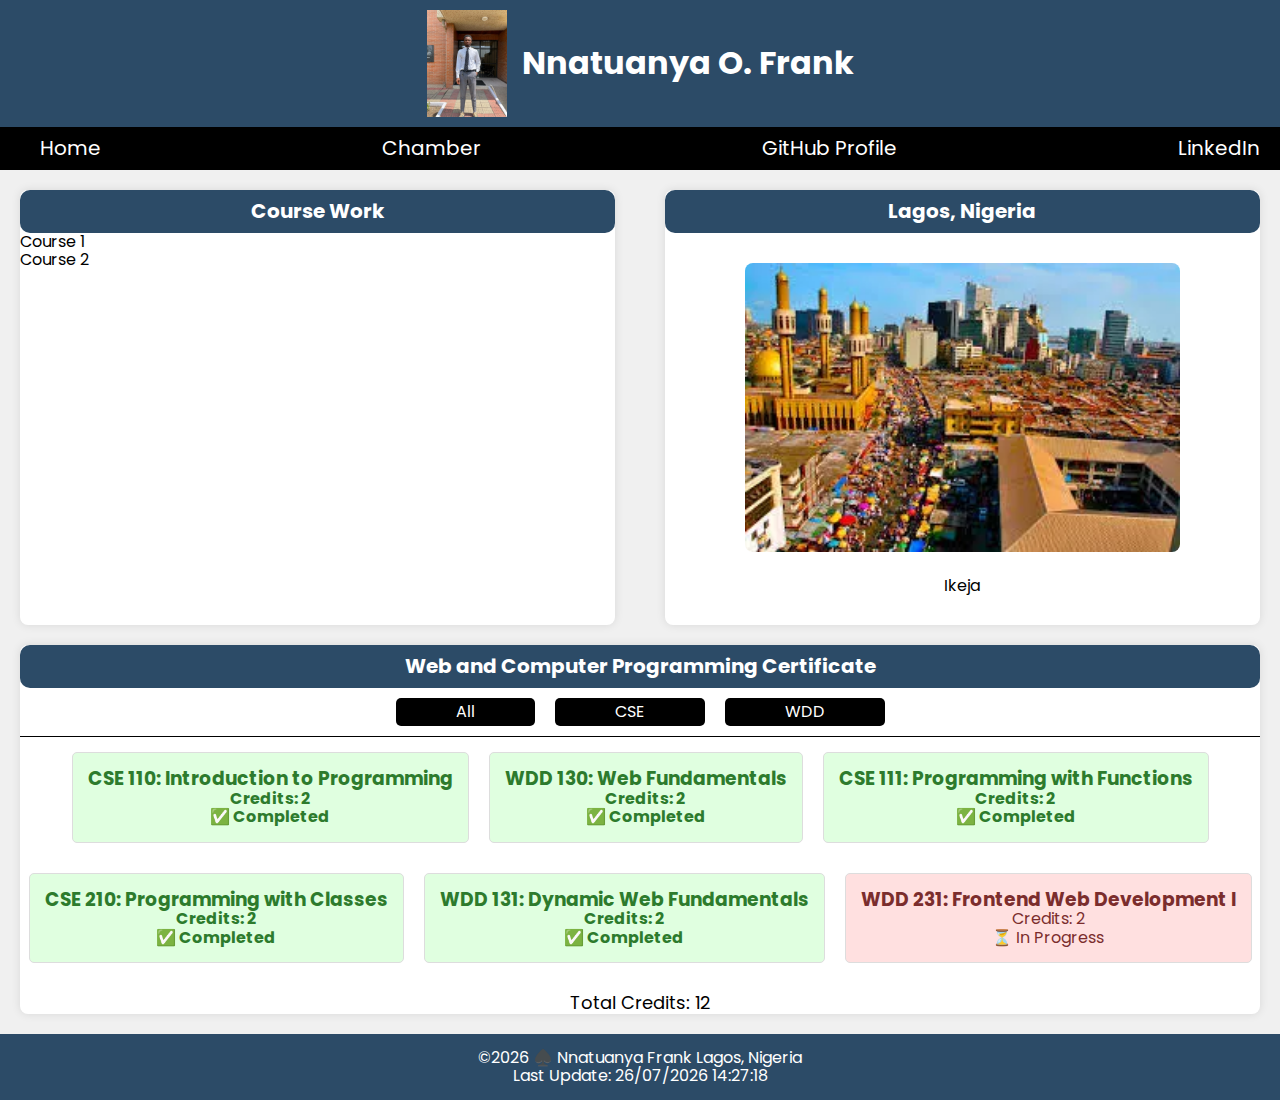
<file: index.html>
<!DOCTYPE html>
<html lang="en">
<head>
   
    <meta charset="UTF-8">
    <meta name="viewport" content="width=device-width, initial-scale=1.0">
    <meta http-equiv='X-UA-Compatible' content='IE=edge'>
    <meta property="og:title" content="Chambers of Commerce">
    <meta property="og:description" content="A list of major Nigeria Chambers of Commerce">
    <meta property="og:type" content="article" />
    <meta property="og:image" content="-----">
    <meta property="og:url" content="-----">
    <meta name="twitter:cards" content="summary_large_image">
    <title>Course Homepage - Nnatuanya Frank</title>
    <meta name="description" content="WDD 231 - Dynamic Web Fundamentals 1- Nnatuanya Frank - Course Home">
    <meta name="author" content="Nnatuanya Frank">
    <link rel="stylesheet" href="styles/normalize.css">
    <link rel="stylesheet" href="styles/style.css">
    <link rel="preconnect" href="https://fonts.googleapis.com">
    <link rel="preconnect" href="https://fonts.gstatic.com" crossorigin>
    <link href="https://fonts.googleapis.com/css2?family=Poppins:ital,wght@0,100;0,200;0,300;0,400;0,500;0,600;0,700;0,800;0,900;1,100;1,200;1,300;1,400;1,500;1,600;1,700;1,800;1,900&display=swap" rel="stylesheet">
    <script src="scripts/scripts.js" defer></script>
</head>
<body>
    <header>
        <div class="profile-info">
            <img src="./images/profile.webp" alt="Profile Photo" class="profile-photo">
            <h1>Nnatuanya O. Frank</h1>

            <div class="hamburger" onclick="toggleMenu()">
                ☰
            </div>
        </div>


        <nav id="navLinks">
            <a href="#">Home</a>
            <a href="#">Chamber</a>
            <a href="https://github.com/NnatuanyaFrankOguguo" target="_blank">GitHub Profile</a>
            <a href="https://www.linkedin.com/in/frank-nnatuanya-7683461b7/" target="_blank">LinkedIn</a>
        </nav>
    </header>
    <main>
        <section class="content">
            <section class="course-work">
                <h2>Course Work</h2>
                <ul>
                    <li>Course 1</li>
                    <li>Course 2</li>
                </ul>
            </section>
            <div class="location">
                <h2>Lagos, Nigeria</h2>
                <div class="img-container">
                    <img class="lagos-img" src="./images/lagos.webp" alt="street of lagos">
                </div>
                <p>Ikeja</p>
            </div>
        </section>
        <section class="certificate">
            <h2>Web and Computer Programming Certificate</h2>
            <div class="buttons">
                <button class="btn"  onclick="filterCourses('all')">All</button>
                <button class="btn" onclick="filterCourses('CSE')">CSE</button>
                <button class="btn" onclick="filterCourses('WDD')">WDD</button>
            </div>
            <div class="courses" id="coursesContainer">
                <!-- Course cards will be dynamically inserted here -->
            </div>
            <div id="totalCredits">Total Credits: 0</div>
        </section>
    </main>
    
    <footer>
        <p>©<span id="year"></span> ♠️ Nnatuanya Frank Lagos, Nigeria</p>
        <p>Last Update: <span id="lastModified"></span></p>
    </footer>
    
</body>
</html>
</file>
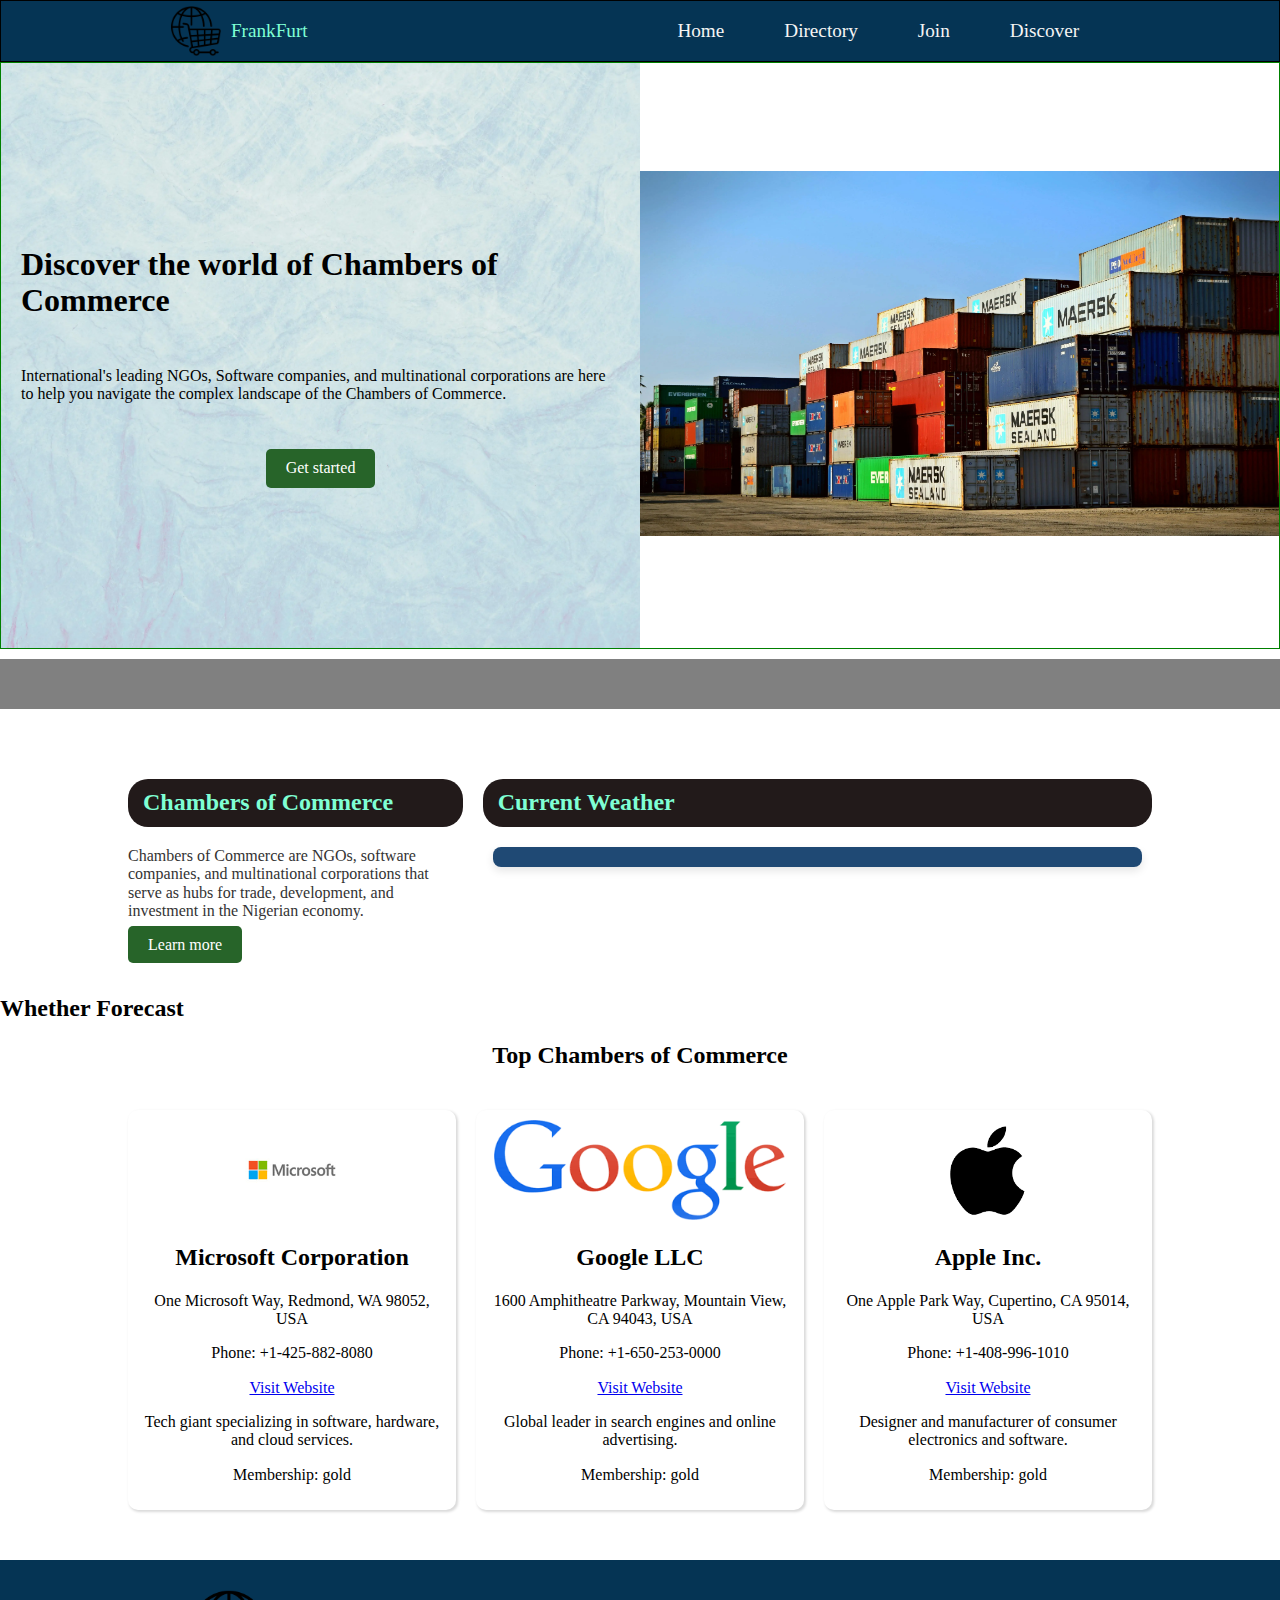
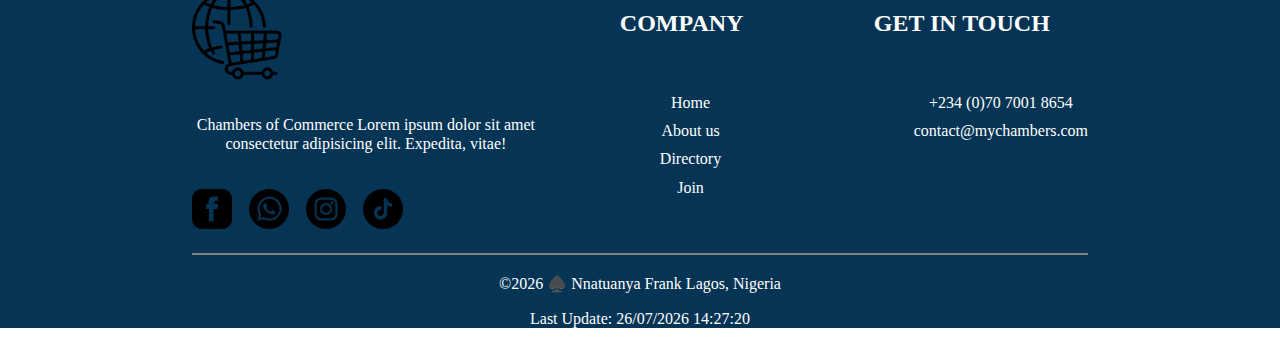
<file: chamber/index.html>
<!DOCTYPE html>
<html lang="en">
<head>
    <meta charset="UTF-8">
    <meta name="viewport" content="width=device-width, initial-scale=1.0">
    <meta http-equiv='X-UA-Compatible' content='IE=edge'>
    <meta property="og:title" content="Chambers of Commerce">
    <meta property="og:description" content="A list of major Nigeria Chambers of Commerce">
    <meta property="og:type" content="website">
    <meta property="og:image" content="https://nnatuanyafrankoguguo.github.io/wdd231/chamber/images/online.png">
    <meta property="og:url" content="https://nnatuanyafrankoguguo.github.io/wdd231/chamber/index.html">
    <meta name="twitter:cards" content="summary_large_image">
    <title>Course Homepage - Nnatuanya Frank</title>
    <meta name="description" content="WDD 231 - Chambers of Commerce - Nnatuanya Frank - Course Home">
    <meta name="author" content="Nnatuanya Frank">
    <link rel="icon" sizes="any" href="images/favicon(1).ico">
    <link rel="stylesheet" href="styles/normalize.css">
    <link rel="stylesheet" href="styles/index.css">
    <link rel="preconnect" href="https://fonts.googleapis.com">
    <link rel="preconnect" href="https://fonts.gstatic.com" crossorigin>
    <link href="https://fonts.googleapis.com/css2?family=Poppins:ital,wght@0,100;0,200;0,300;0,400;0,500;0,600;0,700;0,800;0,900;1,100;1,200;1,300;1,400;1,500;1,600;1,700;1,800;1,900&display=swap" rel="stylesheet">
    <script src="scripts/index.js" defer></script>
</head>
<body>
    <header class="navbar">
        <nav class="navbar_container">
            <div class="logo">
                <img src="images/online.png" alt="logo">
                <p>FrankFurt</p>
            </div>
            <div class="navbar_toggle" id="mobile_menu">
                <span class="bar"></span>
                <span class="bar"></span>
                <span class="bar"></span>
            </div>
            <ul class="navbar_menu">
                <li class="navbar_items"><a href="index.html" class="navbar_links">Home</a></li>
                <li class="navbar_items"><a href="directory.html" class="navbar_links">Directory</a></li>
                <li class="navbar_items"><a href="join.html" class="navbar_links">Join</a></li>
                <li class="navbar_items"><a href="discover.html" class="navbar_links">Discover</a></li>
                
            </ul>
        </nav>      
    </header>

    <main>
        <section class="hero">
            <div class="hero-content">
                <h1>Discover the world of Chambers of Commerce</h1>
                <p>International's leading NGOs, Software companies, and multinational corporations are here to help you navigate the complex landscape of the Chambers of Commerce.</p>
                <a href="#" class="hero-btn">Get started</a>
            </div>
            <div class="hero-image">
                <img src="images/hero.webp" alt="Chambers of Commerce"/>
            </div>
        </section>

        <div class="space">

        </div>

        <section class="main-section">
            <div class="section-content intro">
                <h2>Chambers of Commerce</h2>
                <p>Chambers of Commerce are NGOs, software companies, and multinational corporations that serve as hubs for trade, development, and investment in the Nigerian economy.</p>
                <a href="directory.html" class="main-section-btn">Learn more</a>
            </div>

            <div class="section-content">
                <h2>Current Weather</h2>
                <div id="weather-card">

                </div>
            </div>

        </section>
    
        <div class="forecast-container">
            <h2>Whether Forecast</h2>
            <div id="forecast">

            </div>
        </div>
        
        <section class="company-details">
            <h2>Top Chambers of Commerce</h2>
            <div class="companies">
                
                <div id="cards" class="cards-container">

                </div>
            </div>
        </section>
    </main>

    
    <footer class="footer">
        <div class="footer-content">
            <div class="footer-content-left">
                <img src="images/online.png" alt="logo"/>
                <p>Chambers of Commerce Lorem ipsum dolor sit amet consectetur adipisicing elit. Expedita, vitae!</p>
                <div class="footer-social-icons">
                    <a href="#"><img src="images/facebook.png" alt="Facebook"/></a>
                    <a href="#"><img src="images/whatsapp.png" alt="Twitter"/></a>
                    <a href="#"><img src="images/instagram.png" alt="Instagram"/></a>
                    <a href="#"><img src="images/tiktok.png" alt="tiktok"/></a>
                </div>
            </div>

            <div class="footer-content-center">
                <h2>COMPANY</h2>
                <ul>
                    <li>Home</li>
                    <li>About us</li>
                    <li>Directory</li>
                    <li>Join</li>
                </ul>
            </div>

            <div class="footer-content-right">
                <h2>GET IN TOUCH</h2>
                <ul>
                    <li>+234 (0)70 7001 8654</li>
                    <li>contact@mychambers.com</li>
                </ul>
            </div>

        </div>
        <hr/>
        <div class="date">
            <p>©<span id="year"></span> ♠️ Nnatuanya Frank Lagos, Nigeria</p>
            <p>Last Update: <span id="lastModified"></span></p>
        </div>
    </footer>
    
</body>
</html>
</file>
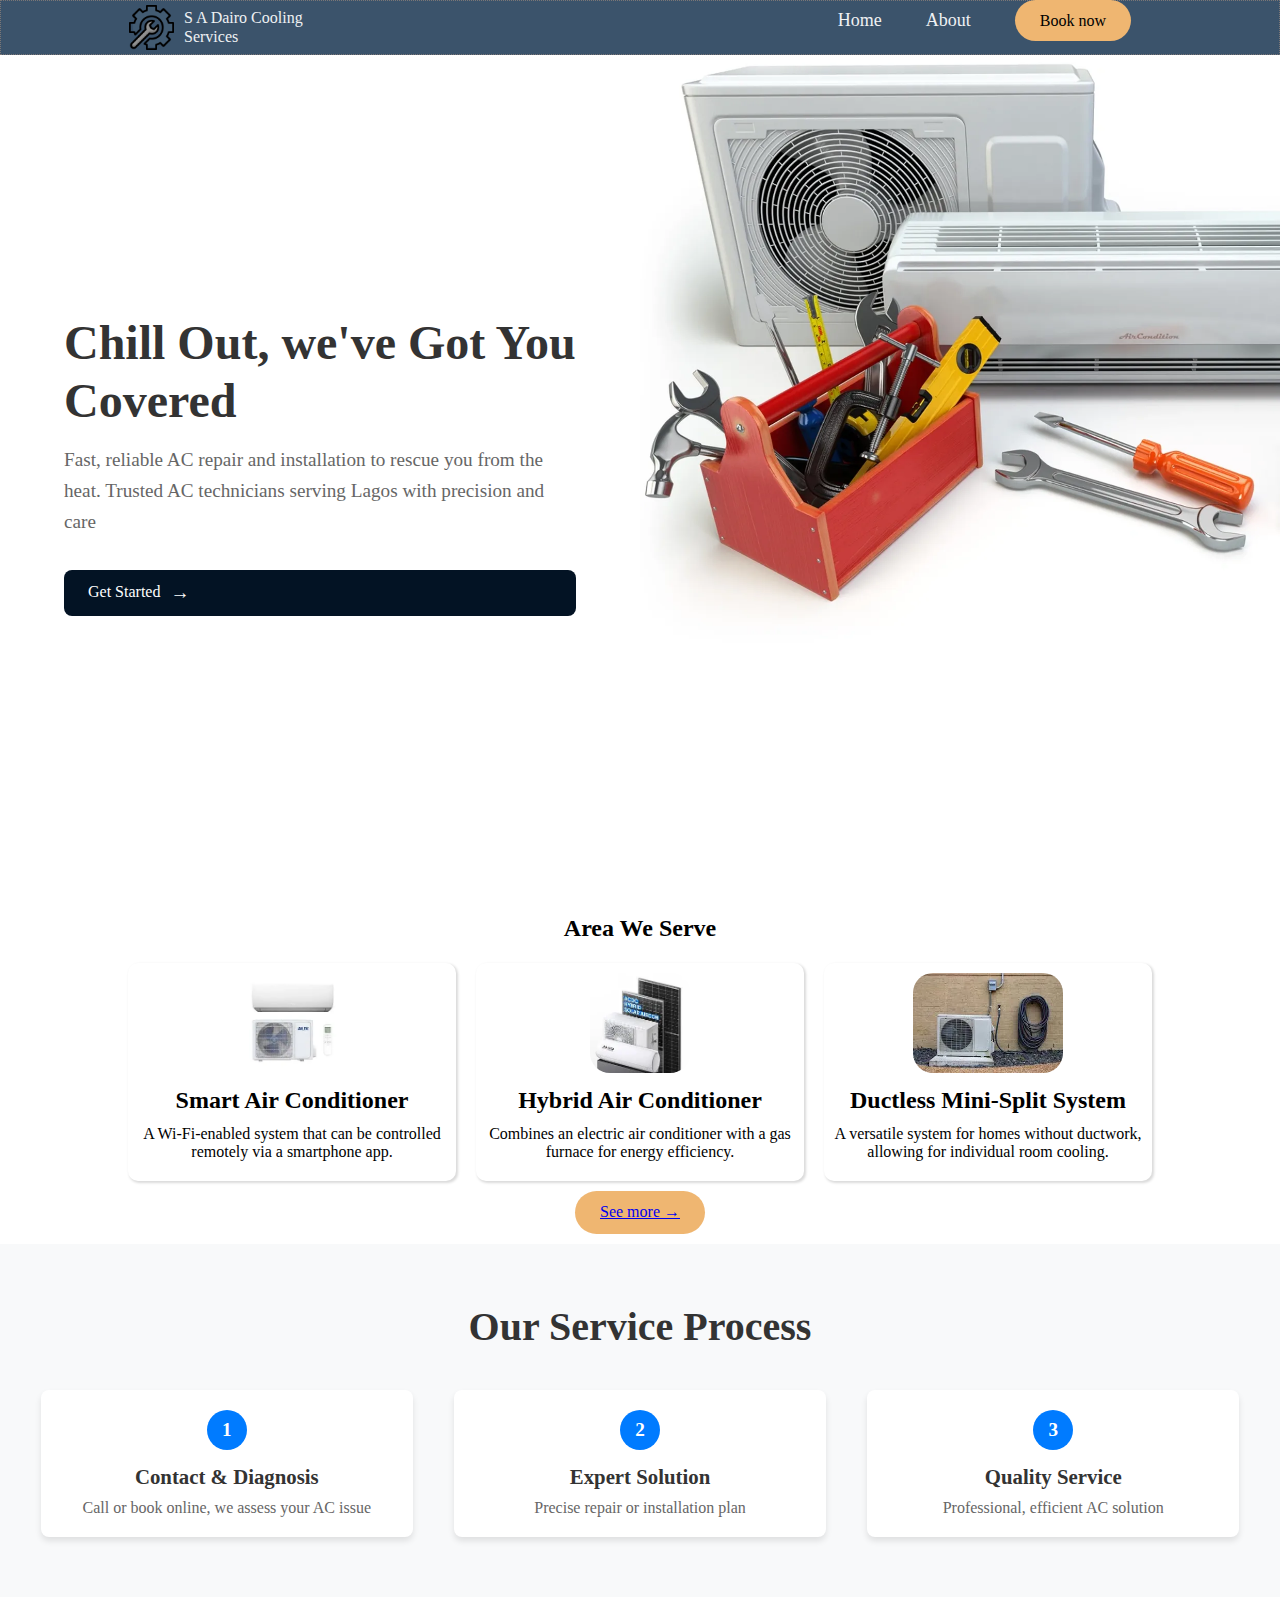
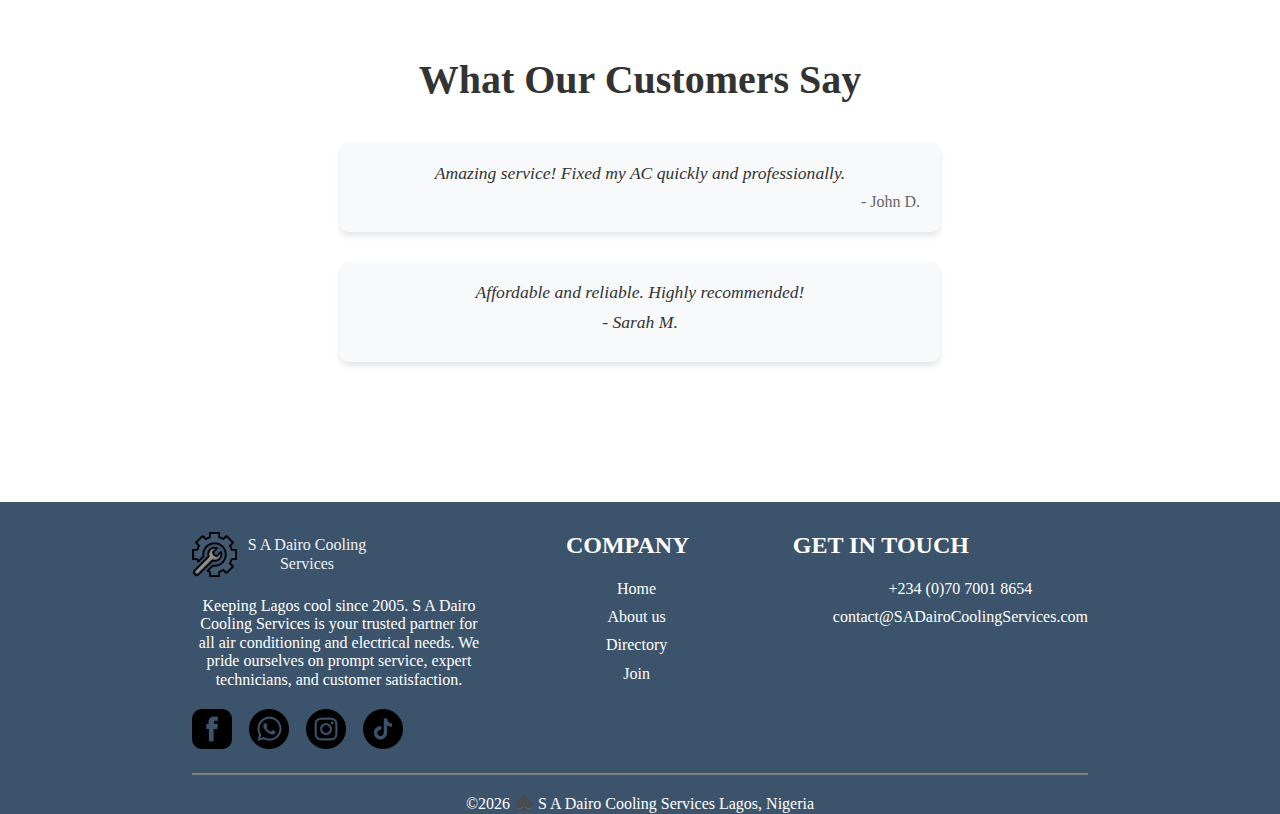
<file: siteproject/index.html>
<!DOCTYPE html>
<html lang="en">
<head>
    <meta charset="UTF-8">
    <meta name="viewport" content="width=device-width, initial-scale=1.0">
    <meta http-equiv='X-UA-Compatible' content='IE=edge'>
    <meta property="og:title" content="S A Dairo Cooling & Electrical Services">
    <meta property="og:description" content="Air Conditioning Services">
    <meta property="og:type" content="website">
    <meta property="og:image" content="https://nnatuanyafrankoguguo.github.io/wdd231/siteproject/images/wrench.png">
    <meta property="og:url" content="https://nnatuanyafrankoguguo.github.io/wdd231/siteproject/index.html">
    <meta name="twitter:cards" content="summary_large_image">
    <title>S A Dairo Cooling & Electrical Services</title>
    <meta name="description" content="WDD 231 - Chambers of Commerce - Nnatuanya Frank - Course Home">
    <meta name="author" content="Nnatuanya Frank">
    <link rel="icon" href="./images/wrench.png"  type="image/png">
    <link rel="stylesheet" href="styles/normalise.css">
    <link rel="stylesheet" href="styles/index.css">
    <link rel="preconnect" href="https://fonts.googleapis.com">
    <link rel="preconnect" href="https://fonts.gstatic.com" crossorigin>
    <link href="https://fonts.googleapis.com/css2?family=Poppins:ital,wght@0,100;0,200;0,300;0,400;0,500;0,600;0,700;0,800;0,900;1,100;1,200;1,300;1,400;1,500;1,600;1,700;1,800;1,900&display=swap" rel="stylesheet">
    <script type="module" src="scripts/index.js"></script>
</head>
<body>
    <header>
        <nav class="maincontainer">
            <div class="logos">
                <img src="./images/wrench.png" alt="logo" class="logoss" loading="lazy">
                <span>S A Dairo Cooling Services</span>
            </div>
            <ul class="" id="menu">
                <li><a href="index.html">Home</a></li>
                <li><a href="about.html">About</a></li>

                <li><a href="contact.html" class="btn">Book now</a></li>
            </ul>
            <img src="./images/menu.png" alt="" class="menu-icon" loading="lazy">

        </nav>
    </header>

    <main>
        <section class="hero-container">
            <div class="hero-content">
                <h1>Chill Out, we've Got You Covered</h1>
                <p>Fast, reliable AC repair and installation to rescue you from the heat. Trusted AC technicians serving Lagos with precision and care</p>
                <a href="contact.html" class="hero-cta">
                    Get Started
                    <span class="arrow">→</span>
                </a>
               
                
            </div> 

            <div class="hero-image">
                <img src='images/hero_img.webp' class='hero-img' alt="hero" loading="lazy"/>
            </div>

        </section>
            <!-- NEXT SECTION -->
        <section class="company-details">
            <h2>Area We Serve</h2>
            <div class="companies">
                <div id="cards" class="cards-container">

                </div>
                
            </div>
            <div class="btn-con">
                <a href="contact.html" class="ac-btn">See more →</a>
                
            </div>
        </section>

        <section class="how-we-work">
            <!-- Process explanation -->
            <h2>Our Service Process</h2>
            <div class="step">
                <p class="number">1</p>
                <h3>Contact & Diagnosis</h3>
                <p>Call or book online, we assess your AC issue</p>
            </div>
            <div class="step">
                <p class="number">2</p>
                <h3>Expert Solution</h3>
                <p>Precise repair or installation plan</p>
            </div>
            <div class="step">
                <p class="number">3</p>
                <h3>Quality Service</h3>
                <p>Professional, efficient AC solution</p>
            </div>
        </section>

        <section class="customer-testimonials">
            <!-- Social proof -->
            <h2>What Our Customers Say</h2>
            <div class="testimonial">
                <p class="quote">Amazing service! Fixed my AC quickly and professionally.</p>
                <p class="name">- John D.</p>
            </div>
            <div class="testimonial">
                <p class="quote">Affordable and reliable. Highly recommended!</p>
                <p class="quote">- Sarah M.</p>
            </div>
        </section>
            
    </main>

    <footer class="footer">
        <div class="footer-content">
            <div class="footer-content-left">
                <div class="logos">
                    <img src="./images/wrench.png" alt="logo" class="logoss" loading="lazy">
                    <span>S A Dairo Cooling Services</span>
                </div>
                <p>Keeping Lagos cool since 2005. S A Dairo Cooling Services is your trusted partner for all air conditioning and electrical needs. We pride ourselves on prompt service, expert technicians, and customer satisfaction.</p>
                <div class="footer-social-icons">
                    <a href="#"><img src="images/facebook.png" loading="lazy" alt="Facebook"/></a>
                    <a href="#"><img src="images/whatsapp.png" loading="lazy" alt="Twitter"/></a>
                    <a href="#"><img src="images/instagram.png" loading="lazy" alt="Instagram"/></a>
                    <a href="#"><img src="images/tiktok.png" loading="lazy" alt="tiktok"/></a>
                </div>
            </div>

            <div class="footer-content-center">
                <h2>COMPANY</h2>
                <ul>
                    <li>Home</li>
                    <li>About us</li>
                    <li>Directory</li>
                    <li>Join</li>
                </ul>
            </div>

            <div class="footer-content-right">
                <h2>GET IN TOUCH</h2>
                <ul>
                    <li>+234 (0)70 7001 8654</li>
                    <li>contact@SADairoCoolingServices.com</li>
                </ul>
            </div>

        </div>
        <hr/>
        <div class="date">
            <p>©<span id="year"></span> ♠️ S A Dairo Cooling Services Lagos, Nigeria</p>
        </div>
    </footer>
</body>
</html>
</file>
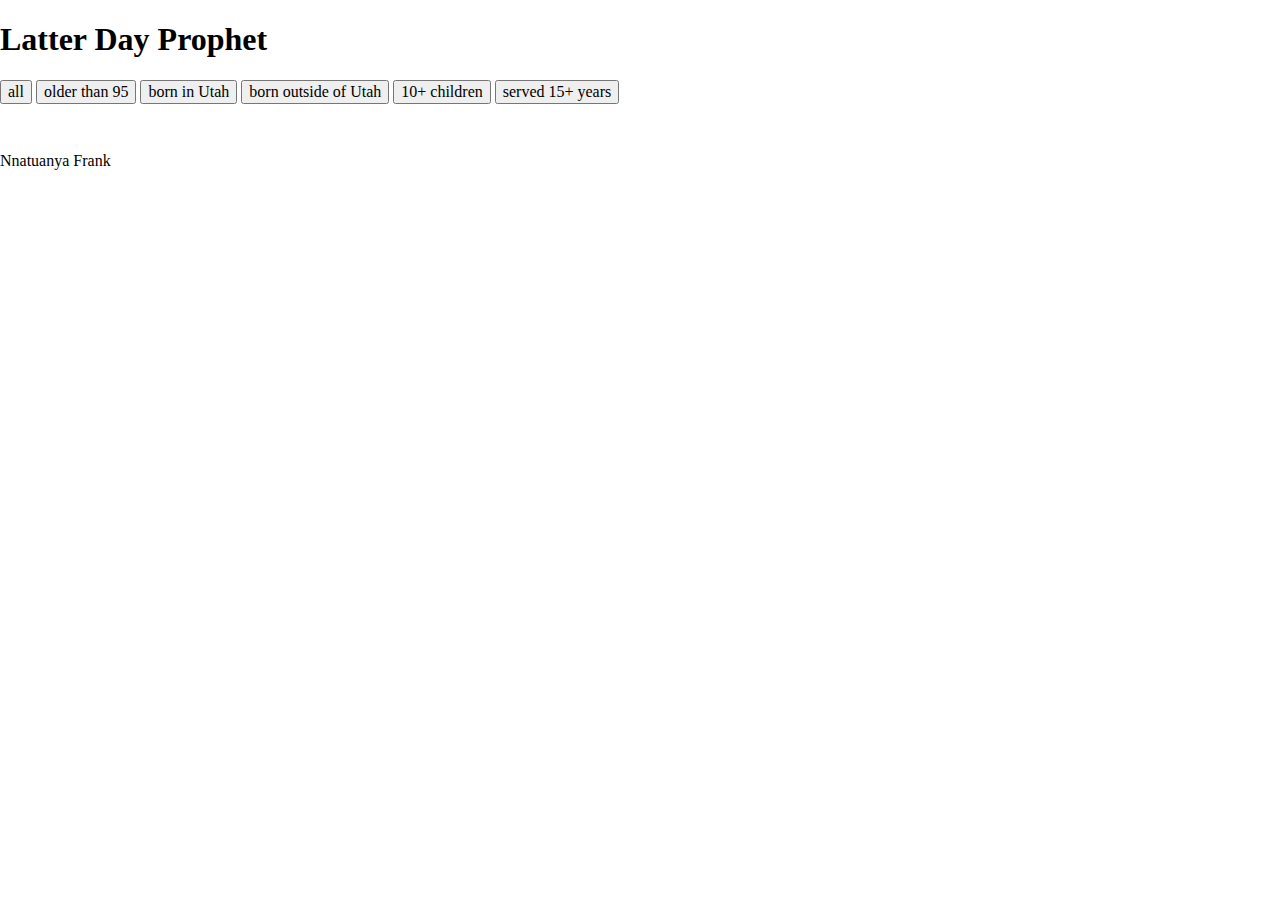
<file: prophets.html>
<!DOCTYPE html>
<html lang="en">
<head>
    <meta charset="UTF-8">
    <meta name="viewport" content="width=device-width, initial-scale=1.0">
    <meta http-equiv='X-UA-Compatible' content='IE=edge'>
    <title>Course Homepage - Nnatuanya Frank</title>
    <meta name="description" content="WDD 231 - Dynamic Web Fundamentals 1- Nnatuanya Frank - Course Home">
    <meta name="author" content="Nnatuanya Frank">
    <link rel="stylesheet" href="styles/normalize.css">
    <link rel="stylesheet" href="styles/prophet.css">
    <link rel="preconnect" href="https://fonts.googleapis.com">
    <link rel="preconnect" href="https://fonts.gstatic.com" crossorigin>
    <link href="https://fonts.googleapis.com/css2?family=Poppins:ital,wght@0,100;0,200;0,300;0,400;0,500;0,600;0,700;0,800;0,900;1,100;1,200;1,300;1,400;1,500;1,600;1,700;1,800;1,900&display=swap" rel="stylesheet">
    <script src="scripts/prophet.js" defer></script>
</head>
<body>
    <header>
        <h1>Latter Day Prophet</h1>
        <button  id="resetButton">all</button>
        <button id="age">older than 95</button>
        <button id="birthplaceButton">born in Utah</button>
        <button id="outsideUtah">born outside of Utah</button>
        <button id="children10">10+ children</button>
        <button id="served15">served 15+ years</button>

    </header>
    <main>
        <div id="cards"></div>
    </main>
    <footer>
        <p>Nnatuanya Frank</p>
    </footer>
</body>
</file>
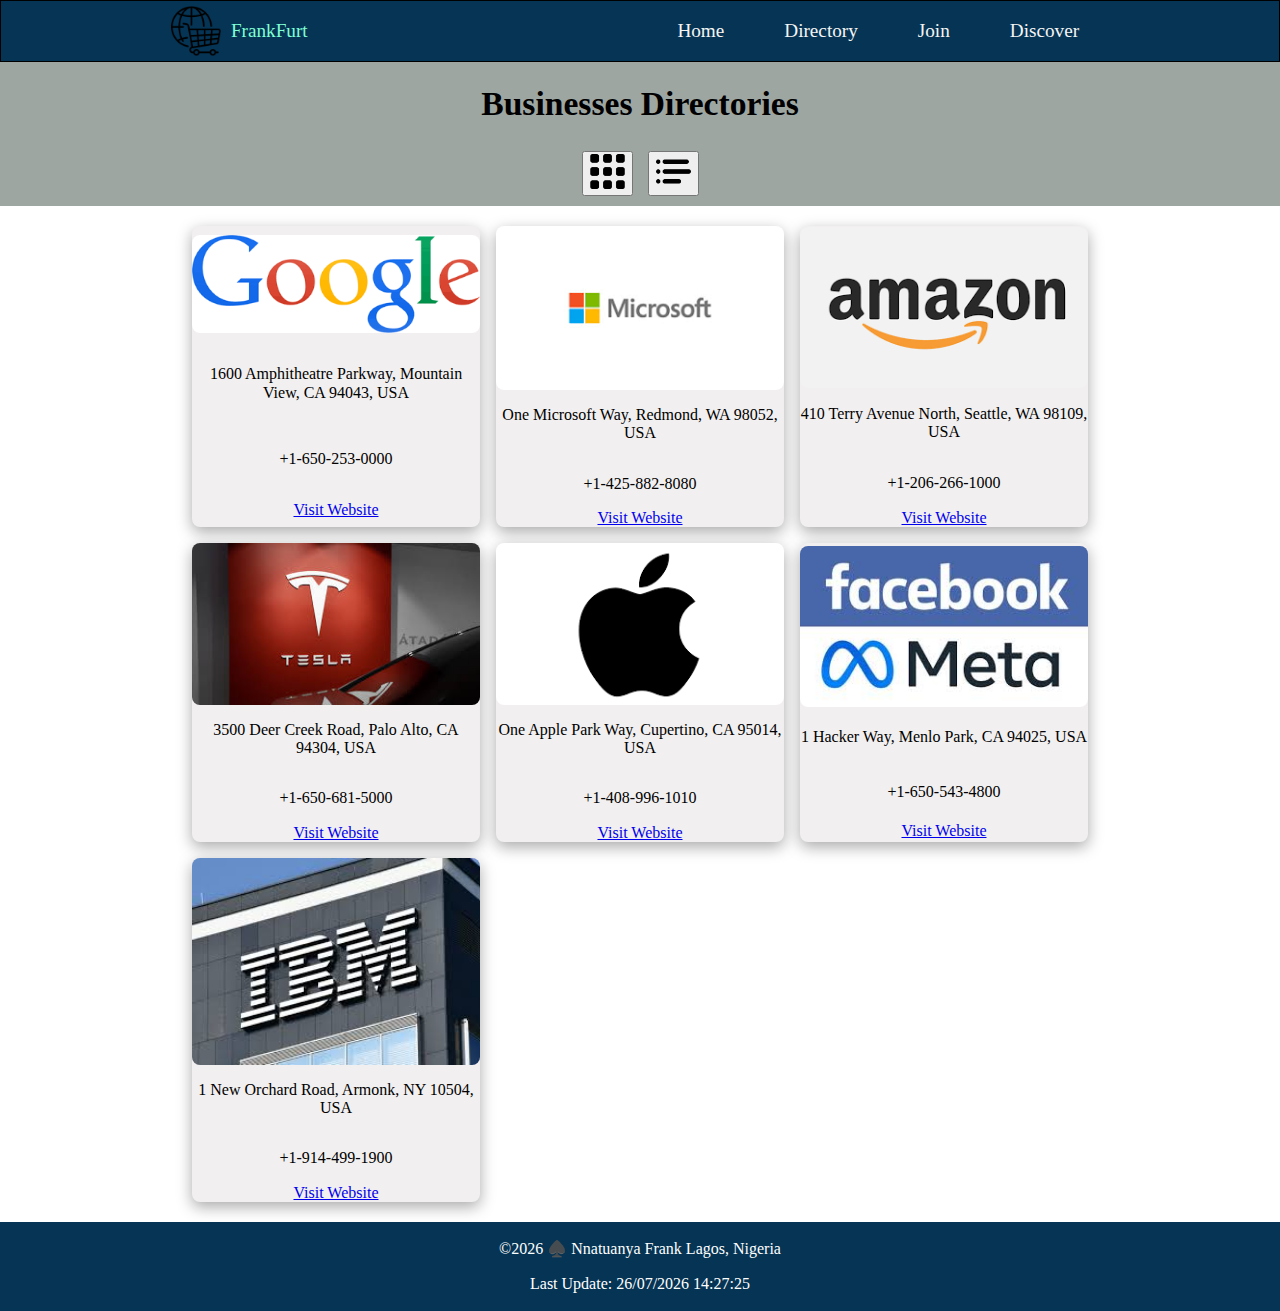
<file: chamber/directory.html>
<!DOCTYPE html>
<html lang="en">
<head>
    <meta charset="UTF-8">
    <meta name="viewport" content="width=device-width, initial-scale=1.0">
    <meta http-equiv='X-UA-Compatible' content='IE=edge'>
    <meta property="og:title" content="Chambers of Commerce">
    <meta property="og:description" content="A list of major Nigeria Chambers of Commerce">
    <meta property="og:type" content="website" />
    <meta property="og:image" content="https://nnatuanyafrankoguguo.github.io/wdd231/chamber/images/online.png">
    <meta property="og:url" content="https://nnatuanyafrankoguguo.github.io/wdd231/chamber/directory.html">
    <meta name="twitter:cards" content="summary_large_image">
    <title>Course Homepage - Nnatuanya Frank</title>
    <meta name="description" content="WDD 231 - Chambers of Commerce - Nnatuanya Frank - Course Home">
    <meta name="author" content="Nnatuanya Frank">
    <link rel="icon" sizes="any" href="images/favicon(1).ico">
    <link rel="stylesheet" href="styles/normalize.css">
    <link rel="stylesheet" href="styles/directory.css">
    <link rel="preconnect" href="https://fonts.googleapis.com">
    <link rel="preconnect" href="https://fonts.gstatic.com" crossorigin>
    <link href="https://fonts.googleapis.com/css2?family=Poppins:ital,wght@0,100;0,200;0,300;0,400;0,500;0,600;0,700;0,800;0,900;1,100;1,200;1,300;1,400;1,500;1,600;1,700;1,800;1,900&display=swap" rel="stylesheet">
    <script src="scripts/directory.js" defer></script>
</head>
<body>
    <header class="navbar">
        <nav class="navbar_container">
            <div class="logo">
                <img src="images/online.png" alt="logo">
                <p>FrankFurt</p>
            </div>
            <div class="navbar_toggle" id="mobile_menu">
                <span class="bar"></span>
                <span class="bar"></span>
                <span class="bar"></span>
            </div>
            <ul class="navbar_menu">
                <li class="navbar_items"><a href="index.html" class="navbar_links">Home</a></li>
                <li class="navbar_items"><a href="directory.html" class="navbar_links">Directory</a></li>
                <li class="navbar_items"><a href="join.html" class="navbar_links">Join</a></li>
                <li class="navbar_items"><a href="#" class="navbar_links">Discover</a></li>
                
            </ul>
        </nav>      
    </header>

    <main>
        <div class="intro-base">
            <h1>Businesses Directories</h1>
            <div class="display-styles">
                <button id="grid"><img src="images/dial-pad.png" alt="grid-layout"></button>
                <button id="list"><img src="images/list-text.png" alt="list-styles"></button>
            </div>
        </div>
        <div id="cards" class="cards-container">

        </div>
    </main>

    <footer>
        <p>©<span id="year"></span> ♠️ Nnatuanya Frank Lagos, Nigeria</p>
        <p>Last Update: <span id="lastModified"></span></p>
    </footer>
    
</body>
</html>
</file>
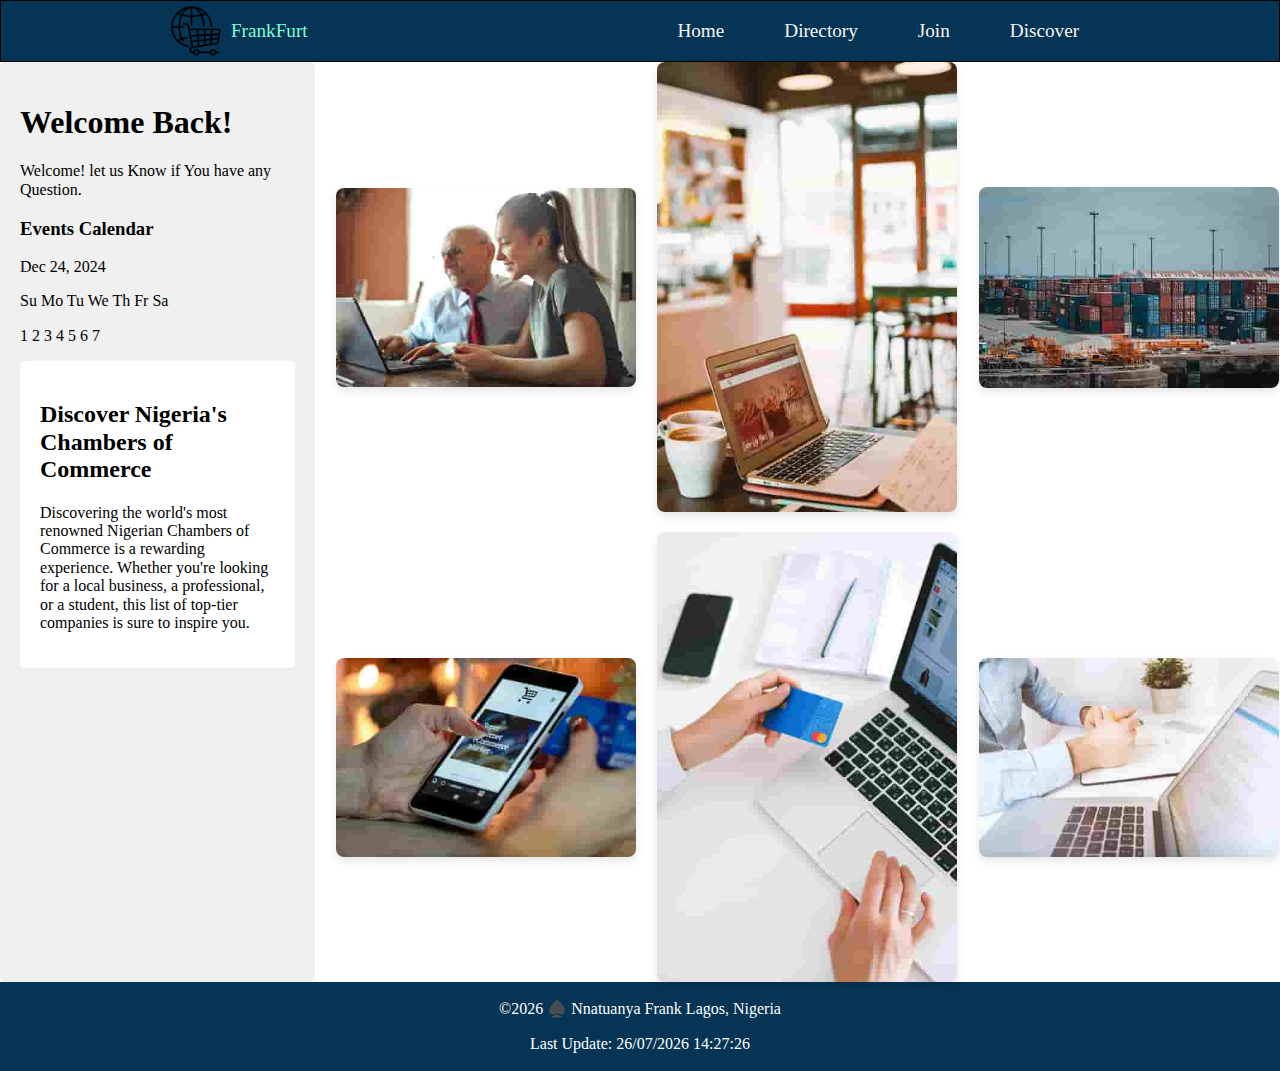
<file: chamber/discover.html>
<!DOCTYPE html>
<html lang="en">
<head>
    <meta charset="UTF-8">
    <meta name="viewport" content="width=device-width, initial-scale=1.0">
    <meta http-equiv='X-UA-Compatible' content='IE=edge'>
    <meta property="og:title" content="Chambers of Commerce">
    <meta property="og:description" content="A list of major Nigeria Chambers of Commerce">
    <meta property="og:type" content="website">
    <meta property="og:image" content="https://nnatuanyafrankoguguo.github.io/wdd231/chamber/images/online.png">
    <meta property="og:url" content="https://nnatuanyafrankoguguo.github.io/wdd231/chamber/directory.html">
    <meta name="twitter:cards" content="summary_large_image">
    <title>Discover Page - Nnatuanya Frank</title>
    <meta name="description" content="WDD 231 - Chambers of Commerce - Nnatuanya Frank - Course Home">
    <meta name="author" content="Nnatuanya Frank">
    <link rel="icon" href="images/favicon(1).ico">
    <link rel="stylesheet" href="styles/normalize.css">
    <link rel="stylesheet" href="styles/discover.css">
    <link rel="preconnect" href="https://fonts.googleapis.com">
    <link rel="preconnect" href="https://fonts.gstatic.com" crossorigin>
    <link href="https://fonts.googleapis.com/css2?family=Poppins:ital,wght@0,100;0,200;0,300;0,400;0,500;0,600;0,700;0,800;0,900;1,100;1,200;1,300;1,400;1,500;1,600;1,700;1,800;1,900&display=swap" rel="stylesheet">
    <script src="scripts/discover.js" defer></script>
</head>
<body>
    <header class="navbar">
        <nav class="navbar_container">
            <div class="logo">
                <img src="images/online.png" alt="logo">
                <p>FrankFurt</p>
            </div>
            <div class="navbar_toggle" id="mobile_menu">
                <span class="bar"></span>
                <span class="bar"></span>
                <span class="bar"></span>
            </div>
            <ul class="navbar_menu">
                <li class="navbar_items"><a href="index.html" class="navbar_links">Home</a></li>
                <li class="navbar_items"><a href="directory.html" class="navbar_links">Directory</a></li>
                <li class="navbar_items"><a href="join.html" class="navbar_links">Join</a></li>
                <li class="navbar_items"><a href="discover.html" class="navbar_links">Discover</a></li>
                
            </ul>
        </nav>      
    </header>

    <main>
        <div class="container">
            <!-- SIDEBAR -->
            <aside class="sidebar">

                <h1>Welcome Back!</h1>
                <p id="visitor-messages"></p>

                <h3>Events Calendar</h3>
                <div class="calenders">
                    <p>Dec 24, 2024</p>
                    <p>Su Mo Tu We Th Fr Sa</p>
                    <p> 1  2  3  4  5  6  7</p>
                </div>
                <div class="main_content">
                    <h2>Discover Nigeria's Chambers of Commerce</h2>
                    <p>Discovering the world's most renowned Nigerian Chambers of Commerce is a rewarding experience. Whether you're looking for a local business, a professional, or a student, this list of top-tier companies is sure to inspire you.</p>
                </div>
            </aside>

            <!-- MAIN CONTENT -->
            <section> 
                <div class="img-container">
                    <img class="images-item"  src="images/photo1.jpg" alt="caption 2" data-src="images/photo1.webp" loading="lazy">
                    <img class="images-item"  src="images/photo2.jpg" alt="caption 2" data-src="images/photo2.webp" loading="lazy">
                    <img class="images-item"  src="images/photo3.jpg" alt="caption 2" data-src="images/photo3.webp" loading="lazy">
                    <img class="images-item"  src="images/photo4.jpg" alt="caption 2" data-src="images/photo4.webp" loading="lazy">
                    <img class="images-item"  src="images/photo5.jpg" alt="caption 2" data-src="images/photo5.webp" loading="lazy">
                    <img class="images-item"  src="images/photo6.jpg" alt="caption 2" data-src="images/photo6.webp" loading="lazy">
                </div>
                
            </section>
           
        </div>
    </main>


    
    <footer>
        <p>©<span id="year"></span> ♠️ Nnatuanya Frank Lagos, Nigeria</p>
        <p>Last Update: <span id="lastModified"></span></p>
    </footer>
</body>
</html>
</file>
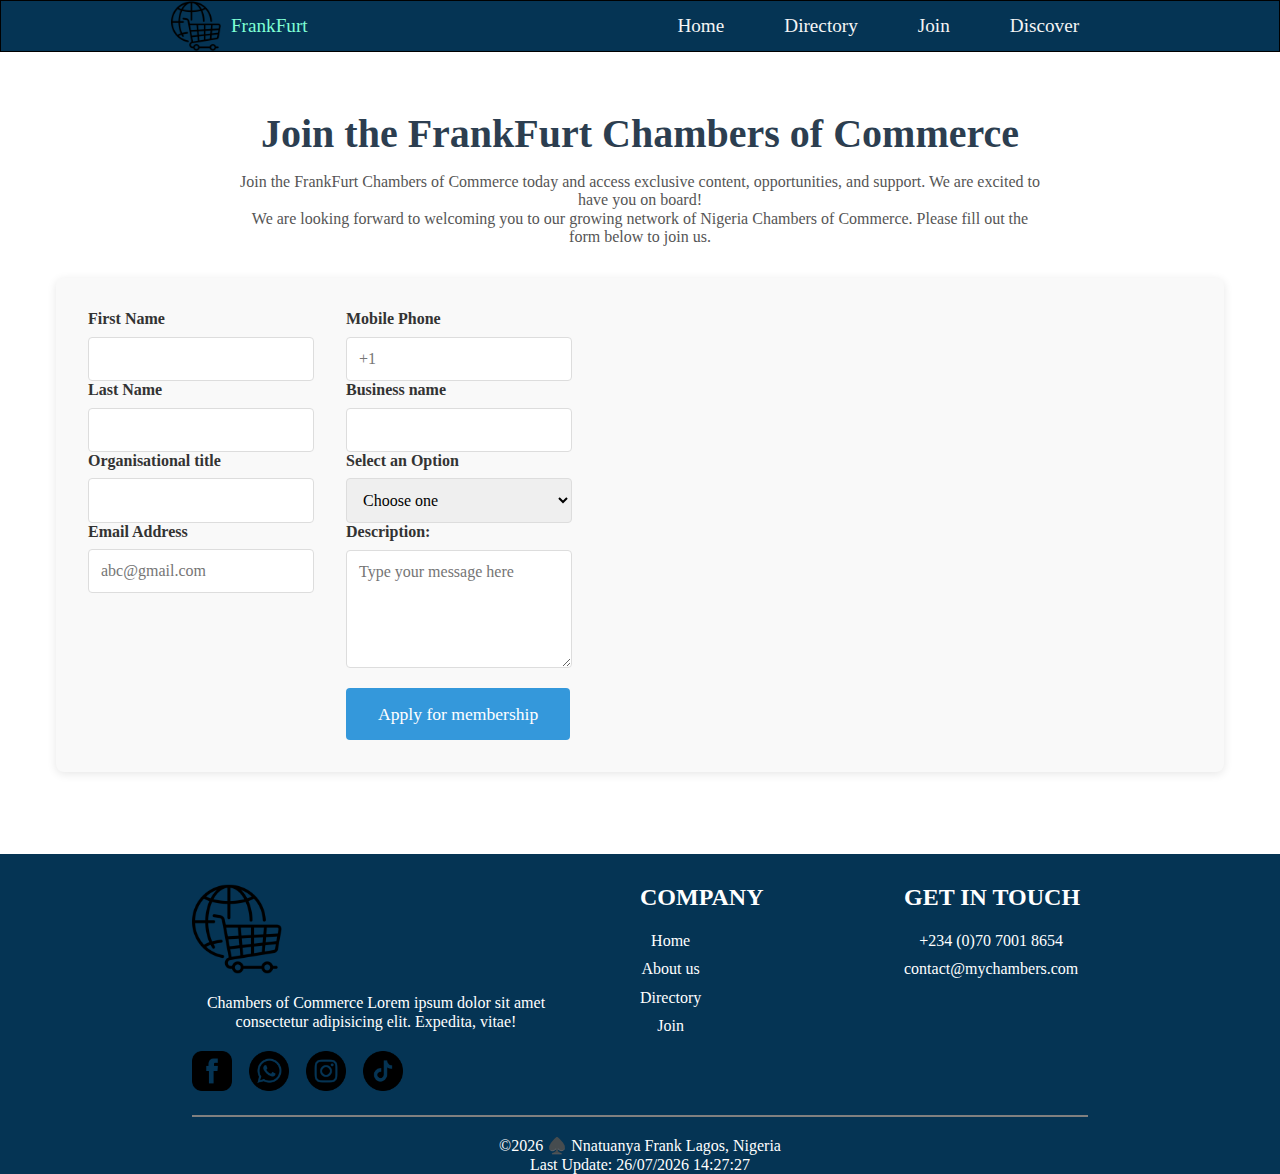
<file: chamber/join.html>
<!DOCTYPE html>
<html lang="en">
<head>
    <meta charset="UTF-8">
    <meta name="viewport" content="width=device-width, initial-scale=1.0">
    <meta http-equiv='X-UA-Compatible' content='IE=edge'>
    <meta property="og:title" content="Chambers of Commerce">
    <meta property="og:description" content="A list of major Nigeria Chambers of Commerce">
    <meta property="og:type" content="website">
    <meta property="og:image" content="https://nnatuanyafrankoguguo.github.io/wdd231/chamber/images/online.png">
    <meta property="og:url" content="https://nnatuanyafrankoguguo.github.io/wdd231/chamber/join.html">
    <meta name="twitter:cards" content="summary_large_image">
    <title>Join page - Nnatuanya Frank</title>
    <meta name="description" content="WDD 231 - Chambers of Commerce - Nnatuanya Frank - Course Home">
    <meta name="author" content="Nnatuanya Frank">
    <link rel="icon" href="images/favicon(1).ico">
    <link rel="stylesheet" href="styles/normalize.css">
    <link rel="stylesheet" href="styles/join.css">
    <link rel="preconnect" href="https://fonts.googleapis.com">
    <link rel="preconnect" href="https://fonts.gstatic.com" crossorigin>
    <link href="https://fonts.googleapis.com/css2?family=Poppins:ital,wght@0,100;0,200;0,300;0,400;0,500;0,600;0,700;0,800;0,900;1,100;1,200;1,300;1,400;1,500;1,600;1,700;1,800;1,900&display=swap" rel="stylesheet">
    <script src="scripts/join.js" defer></script>
</head>
<body>
    <header class="navbar">
        <nav class="navbar_container">
            <div class="logo">
                <img src="images/online.png" alt="logo">
                <p>FrankFurt</p>
            </div>
            <div class="navbar_toggle" id="mobile_menu">
                <span class="bar"></span>
                <span class="bar"></span>
                <span class="bar"></span>
            </div>
            <ul class="navbar_menu">
                <li class="navbar_items"><a href="index.html" class="navbar_links">Home</a></li>
                <li class="navbar_items"><a href="directory.html" class="navbar_links">Directory</a></li>
                <li class="navbar_items"><a href="join.html" class="navbar_links">Join</a></li>
                <li class="navbar_items"><a href="discover.html" class="navbar_links">Discover</a></li>
                
            </ul>
        </nav>      
    </header>

    <main>
        <section class="join-intro">
            <h1>Join the FrankFurt Chambers of Commerce</h1>
            <p>Join the FrankFurt Chambers of Commerce today and access exclusive content, opportunities, and support. We are excited to have you on board!</p>
            <p>We are looking forward to welcoming you to our growing network of Nigeria Chambers of Commerce. Please fill out the form below to join us.</p>
        </section>

        
    
        <section class="join-form-container">
            <form method="GET" action="thankyou.html">
                <div class="">
                    <div>
                        <label for="firstname" title="last name">First Name</label>
                        <input type="text" id="firstname" name="firstname" autocomplete="given-name" required> 
                    </div>
                    
                    <div>
                        <label for="lastname" title="last name">Last Name</label>
                        <input type="text" id="lastname" name="lastname" autocomplete="family-name" required> 
                    </div>
                    
                    <div>
                        <label for="orgname" title="Organisational title">Organisational title</label>
                        <input type="text" id="orgname" name="orgname" autocomplete="organization-title" required> 
                    </div>

                    <div>
                        <label for="email" title="Please enter a valid email address">Email Address</label>
                        <input type="email" id="email" name="email" autocomplete="email" required placeholder="abc@gmail.com"> 
                    </div>
                </div>

                <div class="">
                    <div>
                        <label for="phone">Mobile Phone</label>
                        <input type="tel" id="phone" name="phone" autocomplete="tel" required placeholder="+1"> 
                    </div>

                    <div>
                        <label for="business">Business name</label>
                        <input type="text" id="business" name="business" autocomplete="organization" required > 
                    </div>

                    <div>
                        <label for="options" title="Select an option">Select an Option</label>
                        <select id="options" name="options" required>
                            <option value="" disabled selected> Choose one</option>
                            <option value="non-profit"> Non profit Membership</option>
                            <option value="Bronze"> Bronze Membership</option>
                            <option value="Bronze"> Silver Membership</option>
                            <option value="Bronze"> Gold Membership</option>
                        </select>
                    </div>

                    <div>
                        <label for="description" title="Write your description">Description: </label>
                        <textarea id="description" name="description" rows="5" placeholder="Type your message here" required></textarea>
                    </div>

                    <!-- timestamps -->
                    <input type="hidden" name="timestamps" id="timestamps" value="">

                    <input type="submit" value="Apply for membership">
                </div>

                

            </form>

            
            <section class="membership-levels">

                <div class="membership-cards">
                    <div class="card" id="non-profit-card">
                        <h3>Non-Profit Membership</h3>
                        <p>Price: $0</p>
                        <button onclick="fetchModalData('non-profit')">Learn More</button>
                    </div>

                    <div class="card" id="bronze-card">
                        <h3>Bronze Membership</h3>
                        <p>Price: $100</p>
                        <button onclick="fetchModalData('bronze')">Learn More</button>
                    </div>

                    <div class="card" id="silver-card">
                        <h3>Silver Membership</h3>
                        <p>Price: $200</p>
                        <button onclick="fetchModalData('silver')">Learn More</button>
                    </div>

                    <div class="card" id="gold-card">
                        <h3>Gold Membership</h3>
                        <p>Price: $300</p>
                        <button onclick="fetchModalData('gold')">Learn More</button>
                    </div>
                </div>
            </section>

                
            


        </section>

        <!-- Modals being fetch dynamically -->
        <div class="modal" id="dynamic-modal">
            <div class="modal-content">
                <span class="close" onclick="closeModal('dynamic-modal')">❌</span>
                <h3 id="modal-title"></h3>
                <ul id="modal-benefits"></ul>
            </div>
        </div>
        
    
    </main>

   
    
    
    <footer class="footer">
        <div class="footer-content">
            <div class="footer-content-left">
                <img src="images/online.png" alt="logo"/>
                <p>Chambers of Commerce Lorem ipsum dolor sit amet consectetur adipisicing elit. Expedita, vitae!</p>
                <div class="footer-social-icons">
                    <a href="#"><img src="images/facebook.png" alt="Facebook"/></a>
                    <a href="#"><img src="images/whatsapp.png" alt="Twitter"/></a>
                    <a href="#"><img src="images/instagram.png" alt="Instagram"/></a>
                    <a href="#"><img src="images/tiktok.png" alt="tiktok"/></a>
                </div>
            </div>

            <div class="footer-content-center">
                <h2>COMPANY</h2>
                <ul>
                    <li>Home</li>
                    <li>About us</li>
                    <li>Directory</li>
                    <li>Join</li>
                </ul>
            </div>

            <div class="footer-content-right">
                <h2>GET IN TOUCH</h2>
                <ul>
                    <li>+234 (0)70 7001 8654</li>
                    <li>contact@mychambers.com</li>
                </ul>
            </div>

        </div>
        <hr/>
        <div class="date">
            <p>©<span id="year"></span> ♠️ Nnatuanya Frank Lagos, Nigeria</p>
            <p>Last Update: <span id="lastModified"></span></p>
        </div>
    </footer>
    
</body>
</html>
</file>
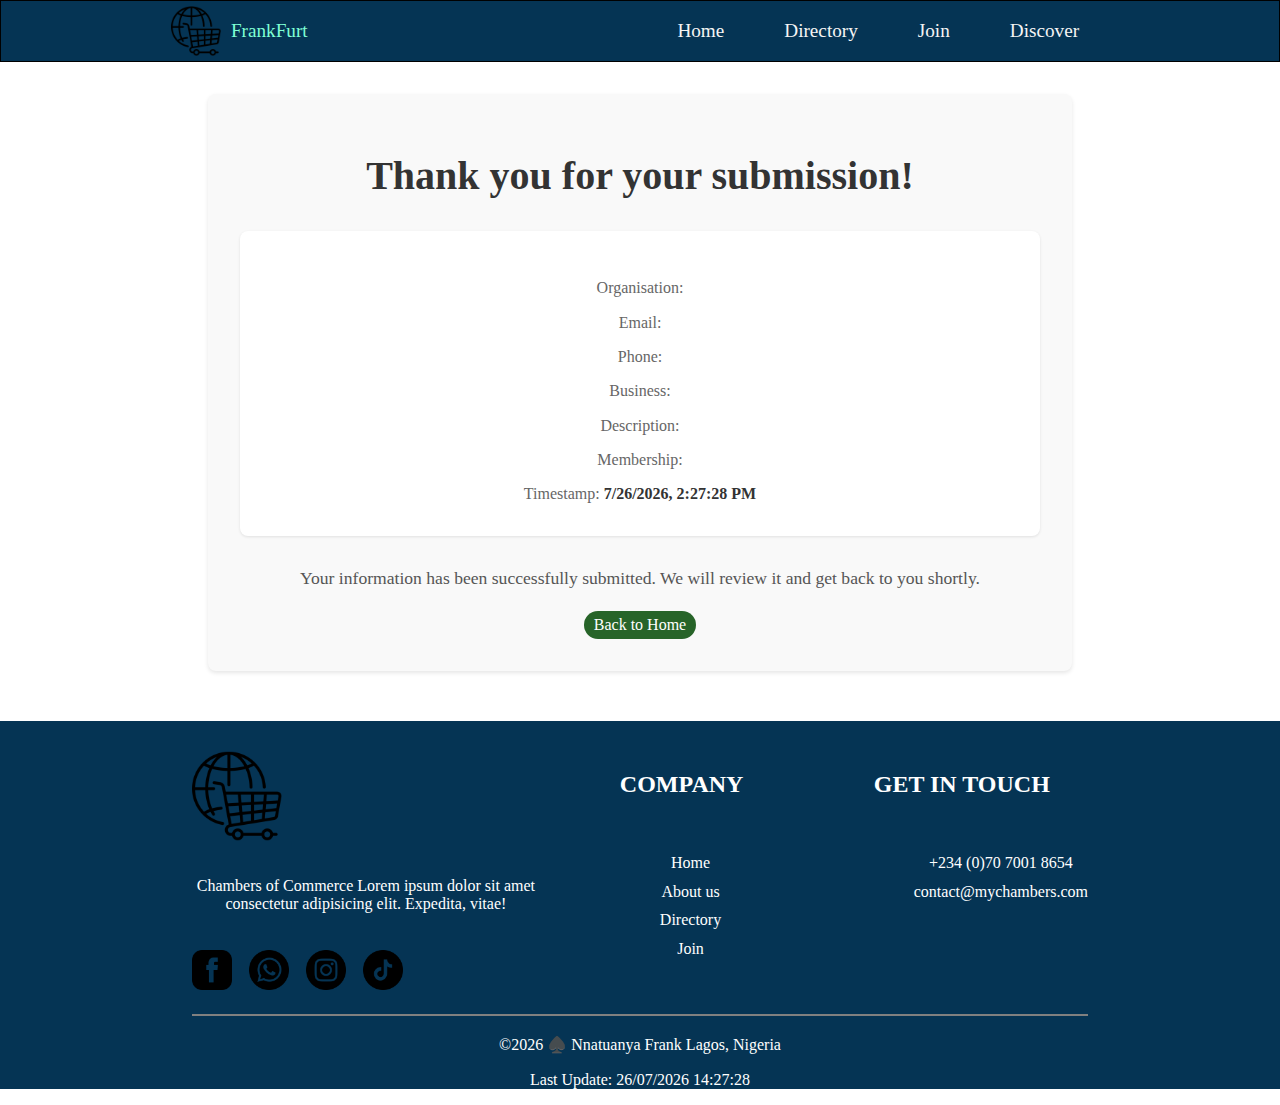
<file: chamber/thankyou.html>
<!DOCTYPE html>
<html lang="en">
<head>
    <meta charset="UTF-8">
    <meta name="viewport" content="width=device-width, initial-scale=1.0">
    <meta http-equiv='X-UA-Compatible' content='IE=edge'>
    <meta property="og:title" content="Chambers of Commerce">
    <meta property="og:description" content="A list of major Nigeria Chambers of Commerce">
    <meta property="og:type" content="website">
    <meta property="og:image" content="https://nnatuanyafrankoguguo.github.io/wdd231/chamber/images/online.png">
    <meta property="og:url" content="https://nnatuanyafrankoguguo.github.io/wdd231/chamber/index.html">
    <meta name="twitter:cards" content="summary_large_image">
    <title>Course Homepage - Nnatuanya Frank</title>
    <meta name="description" content="WDD 231 - Chambers of Commerce - Nnatuanya Frank - Course Home">
    <meta name="author" content="Nnatuanya Frank">
    <link rel="icon" sizes="any" href="images/favicon(1).ico">
    <link rel="stylesheet" href="styles/normalize.css">
    <link rel="stylesheet" href="styles/thankyou.css">
    <link rel="preconnect" href="https://fonts.googleapis.com">
    <link rel="preconnect" href="https://fonts.gstatic.com" crossorigin>
    <link href="https://fonts.googleapis.com/css2?family=Poppins:ital,wght@0,100;0,200;0,300;0,400;0,500;0,600;0,700;0,800;0,900;1,100;1,200;1,300;1,400;1,500;1,600;1,700;1,800;1,900&display=swap" rel="stylesheet">
    <script src="scripts/thankyou.js" defer></script>
</head>
<body>
    <header class="navbar">
        <nav class="navbar_container">
            <div class="logo">
                <img src="images/online.png" alt="logo">
                <p>FrankFurt</p>
            </div>
            <div class="navbar_toggle" id="mobile_menu">
                <span class="bar"></span>
                <span class="bar"></span>
                <span class="bar"></span>
            </div>
            <ul class="navbar_menu">
                <li class="navbar_items"><a href="index.html" class="navbar_links">Home</a></li>
                <li class="navbar_items"><a href="directory.html" class="navbar_links">Directory</a></li>
                <li class="navbar_items"><a href="join.html" class="navbar_links">Join</a></li>
                <li class="navbar_items"><a href="#" class="navbar_links">Discover</a></li>
                
            </ul>
        </nav>      
    </header>

    <main class="main">
        <h1>Thank you for your submission!</h1>

        <div id="user-details">
            <h2><span id="firstname"></span> <span id="lastname"></span></h2>
            <p>Organisation: <span id="orgname"></span></p>
            <p>Email: <span id="email"></span></p>
            <p>Phone: <span id="phone"></span></p>
            <p>Business: <span id="business"></span></p>
            <p>Description: <span id="description"></span></p>
            <p>Membership: <span id="membership"></span></p>
            <p>Timestamp: <span id="timestamps"></span></p>
           
        </div>

        <p>Your information has been successfully submitted. We will review it and get back to you shortly.</p>

        <a href="index.html"><button type="button">Back to Home</button></a>
    </main>



    <footer class="footer">
        <div class="footer-content">
            <div class="footer-content-left">
                <img src="images/online.png" alt="logo"/>
                <p>Chambers of Commerce Lorem ipsum dolor sit amet consectetur adipisicing elit. Expedita, vitae!</p>
                <div class="footer-social-icons">
                    <a href="#"><img src="images/facebook.png" alt="Facebook"/></a>
                    <a href="#"><img src="images/whatsapp.png" alt="Twitter"/></a>
                    <a href="#"><img src="images/instagram.png" alt="Instagram"/></a>
                    <a href="#"><img src="images/tiktok.png" alt="tiktok"/></a>
                </div>
            </div>

            <div class="footer-content-center">
                <h2>COMPANY</h2>
                <ul>
                    <li>Home</li>
                    <li>About us</li>
                    <li>Directory</li>
                    <li>Join</li>
                </ul>
            </div>

            <div class="footer-content-right">
                <h2>GET IN TOUCH</h2>
                <ul>
                    <li>+234 (0)70 7001 8654</li>
                    <li>contact@mychambers.com</li>
                </ul>
            </div>

        </div>
        <hr/>
        <div class="date">
            <p>©<span id="year"></span> ♠️ Nnatuanya Frank Lagos, Nigeria</p>
            <p>Last Update: <span id="lastModified"></span></p>
        </div>
    </footer>
    
</body>
</html>
</file>
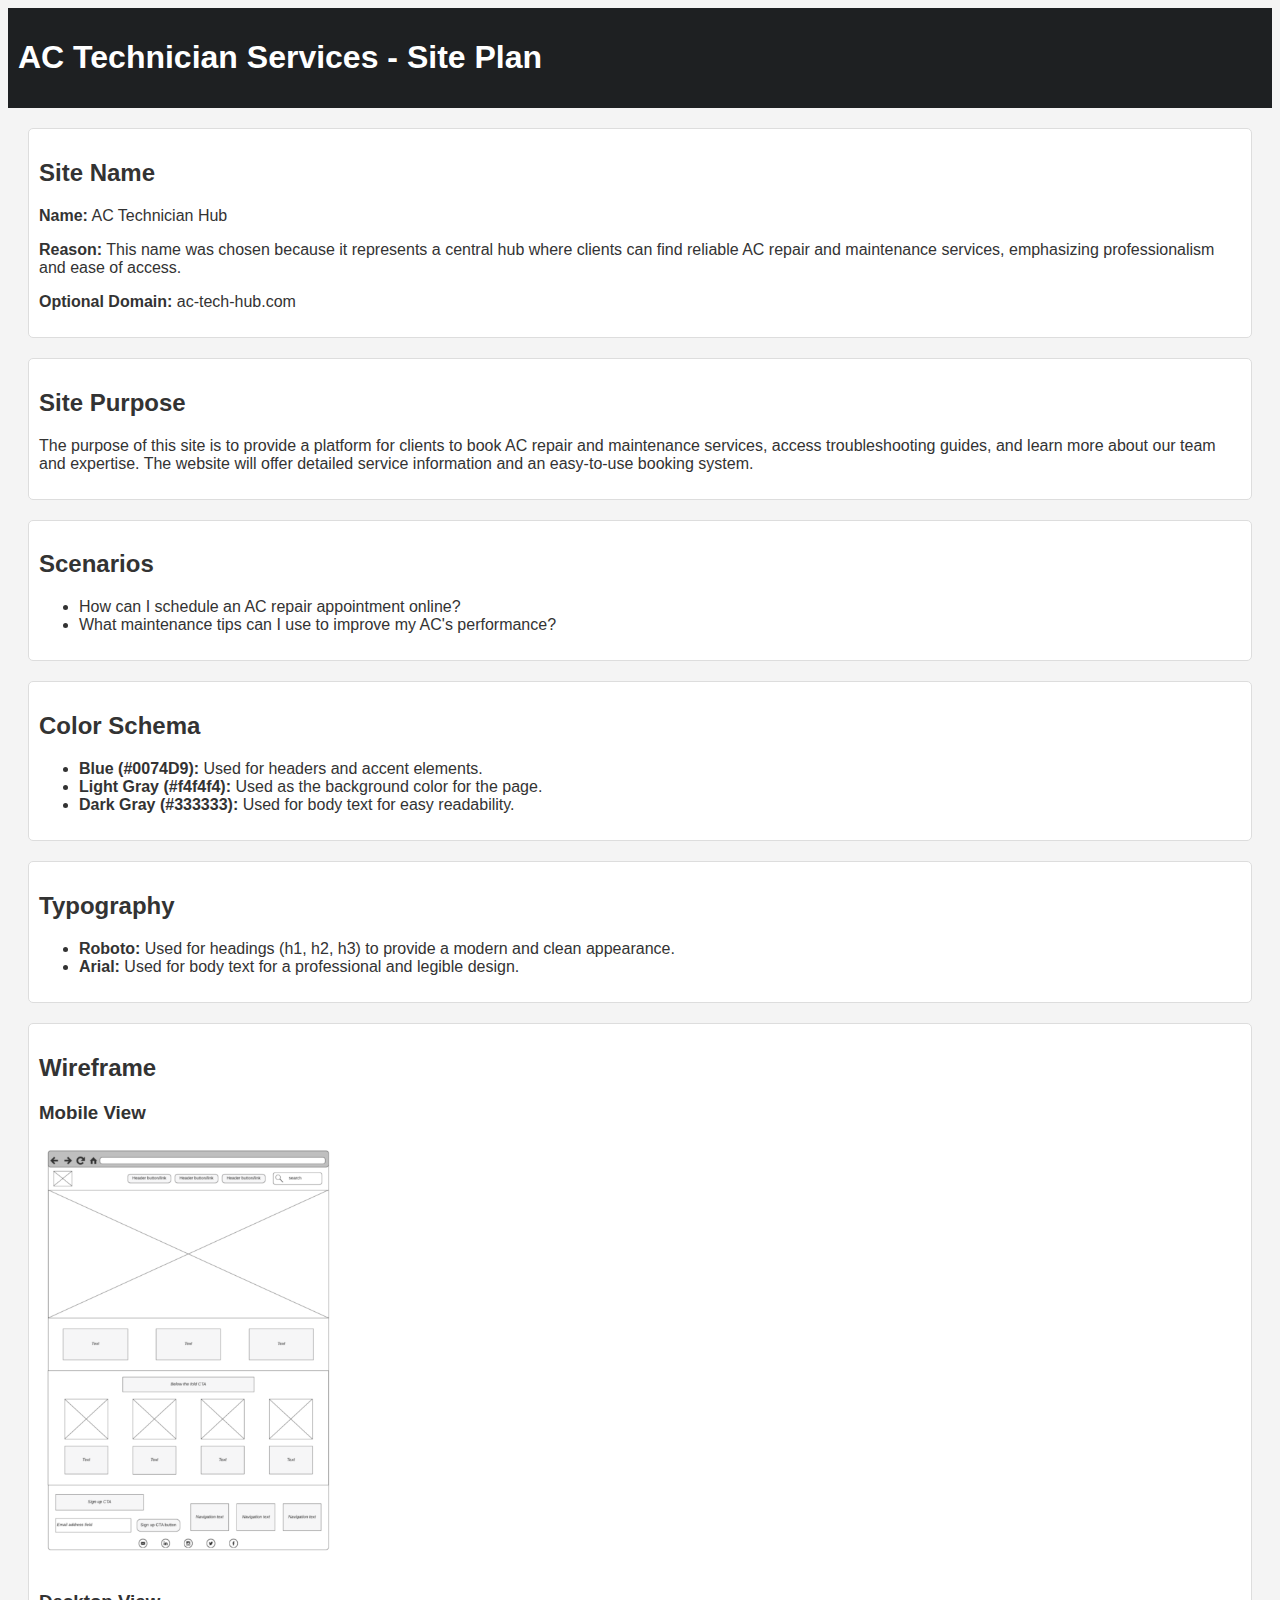
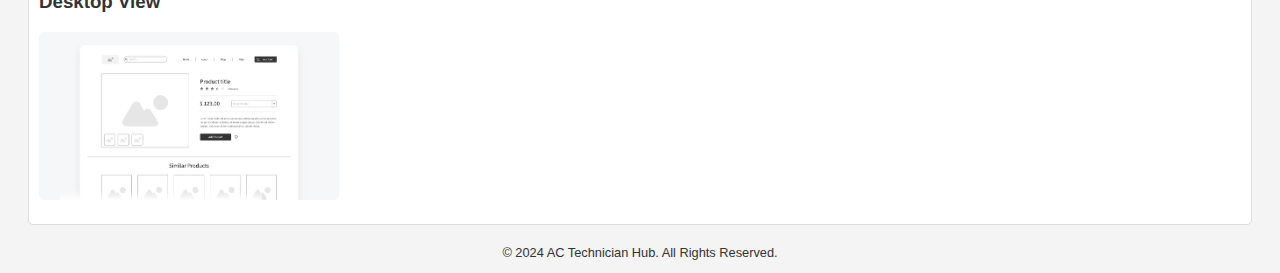
<file: siteplan/siteplan.html>
<!DOCTYPE html>
<html lang="en">
<head>
    <meta charset="UTF-8">
    <meta name="viewport" content="width=device-width, initial-scale=1.0">
    <title>AC Technician Services - Site Plan</title>
    <link rel="stylesheet" href="siteplan.css">
</head>
<body>
    <header>
        <h1>AC Technician Services - Site Plan</h1>
    </header>

    <section>
        <h2>Site Name</h2>
        <p><strong>Name:</strong> AC Technician Hub</p>
        <p><strong>Reason:</strong> This name was chosen because it represents a central hub where clients can find reliable AC repair and maintenance services, emphasizing professionalism and ease of access.</p>
        <p><strong>Optional Domain:</strong> ac-tech-hub.com</p>
    </section>

    <section>
        <h2>Site Purpose</h2>
        <p>The purpose of this site is to provide a platform for clients to book AC repair and maintenance services, access troubleshooting guides, and learn more about our team and expertise. The website will offer detailed service information and an easy-to-use booking system.</p>
    </section>

    <section>
        <h2>Scenarios</h2>
        <ul>
            <li>How can I schedule an AC repair appointment online?</li>
            <li>What maintenance tips can I use to improve my AC's performance?</li>
        </ul>
    </section>

    <section>
        <h2>Color Schema</h2>
        <ul>
            <li><strong>Blue (#0074D9):</strong> Used for headers and accent elements.</li>
            <li><strong>Light Gray (#f4f4f4):</strong> Used as the background color for the page.</li>
            <li><strong>Dark Gray (#333333):</strong> Used for body text for easy readability.</li>
        </ul>
    </section>

    <section>
        <h2>Typography</h2>
        <ul>
            <li><strong>Roboto:</strong> Used for headings (h1, h2, h3) to provide a modern and clean appearance.</li>
            <li><strong>Arial:</strong> Used for body text for a professional and legible design.</li>
        </ul>
    </section>

    <section>
        <h2>Wireframe</h2>
        <h3>Mobile View</h3>
        <img src="./mobile-wireframe.png" alt="">
        
        <h3>Desktop View</h3>
        <img src="./wireframe2.png" alt="">
    </section>

    <footer>
        <p>&copy; 2024 AC Technician Hub. All Rights Reserved.</p>
    </footer>
</body>
</html>
</file>
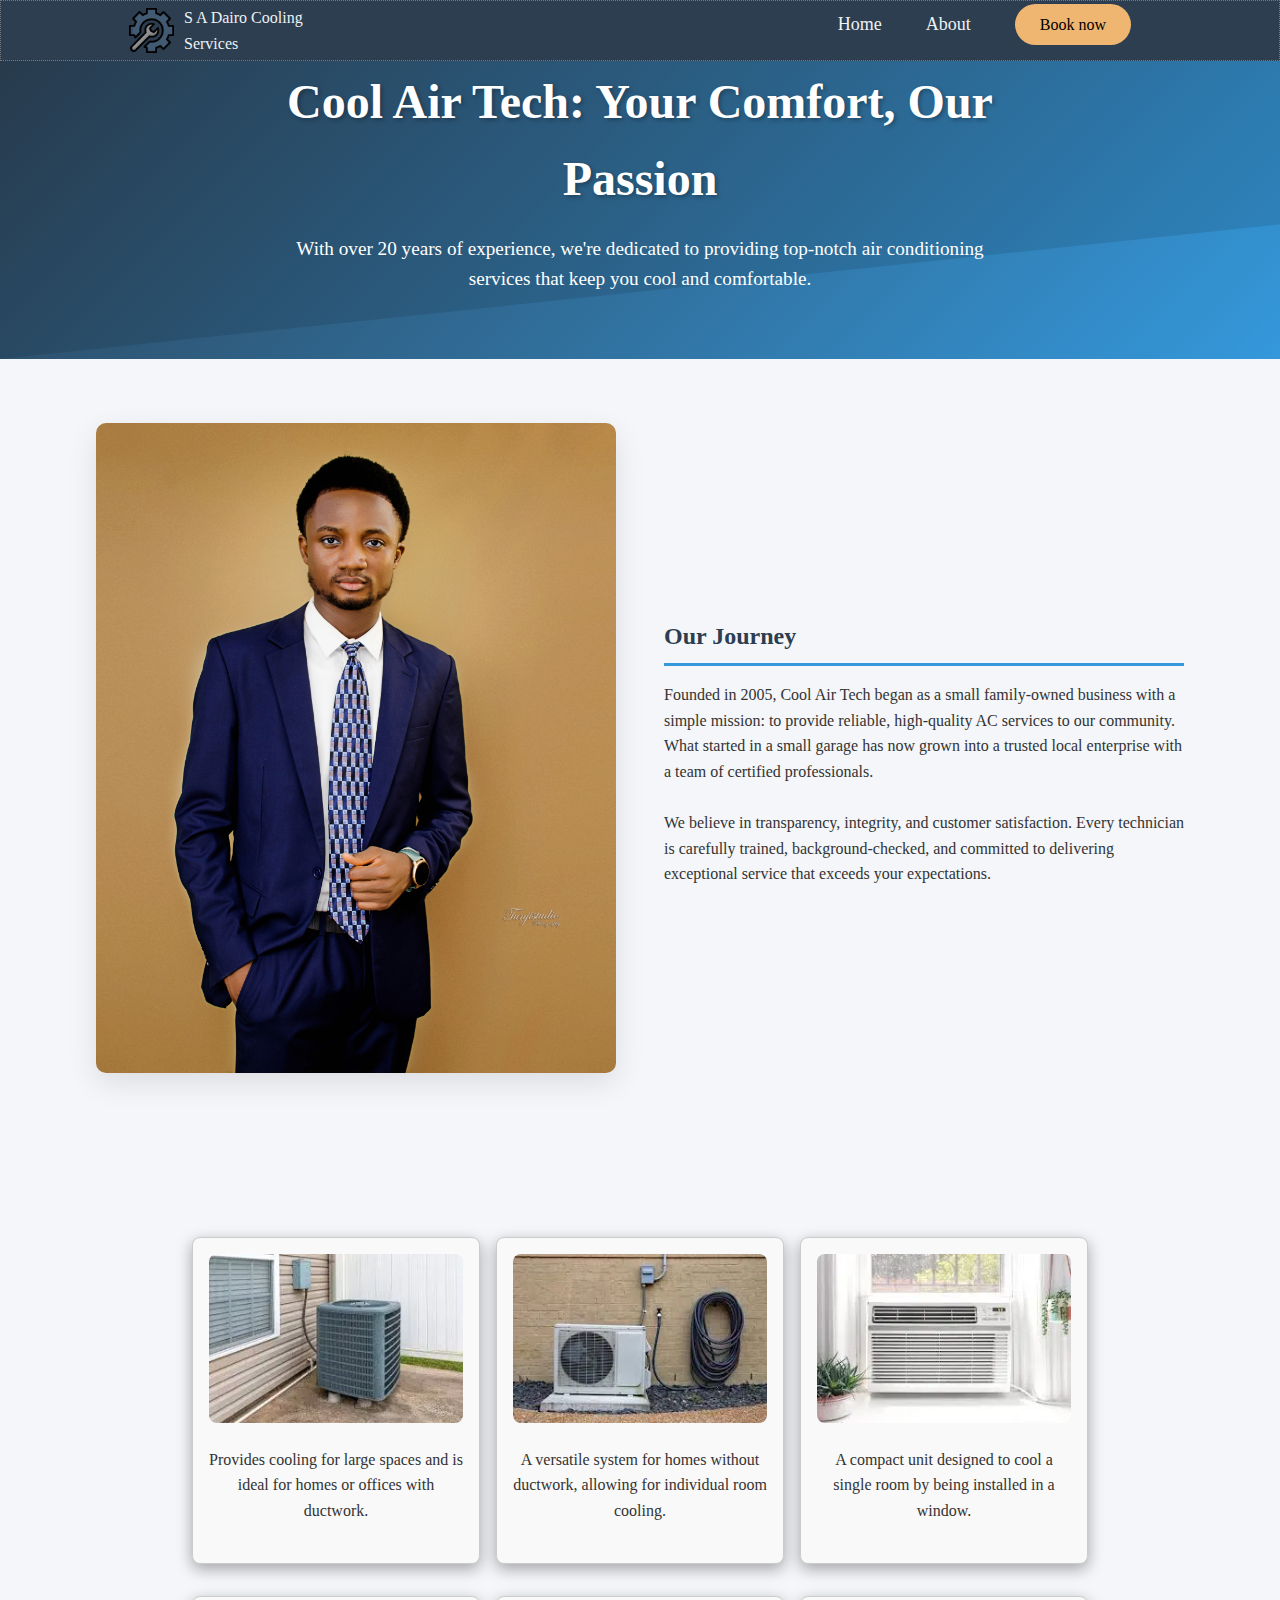
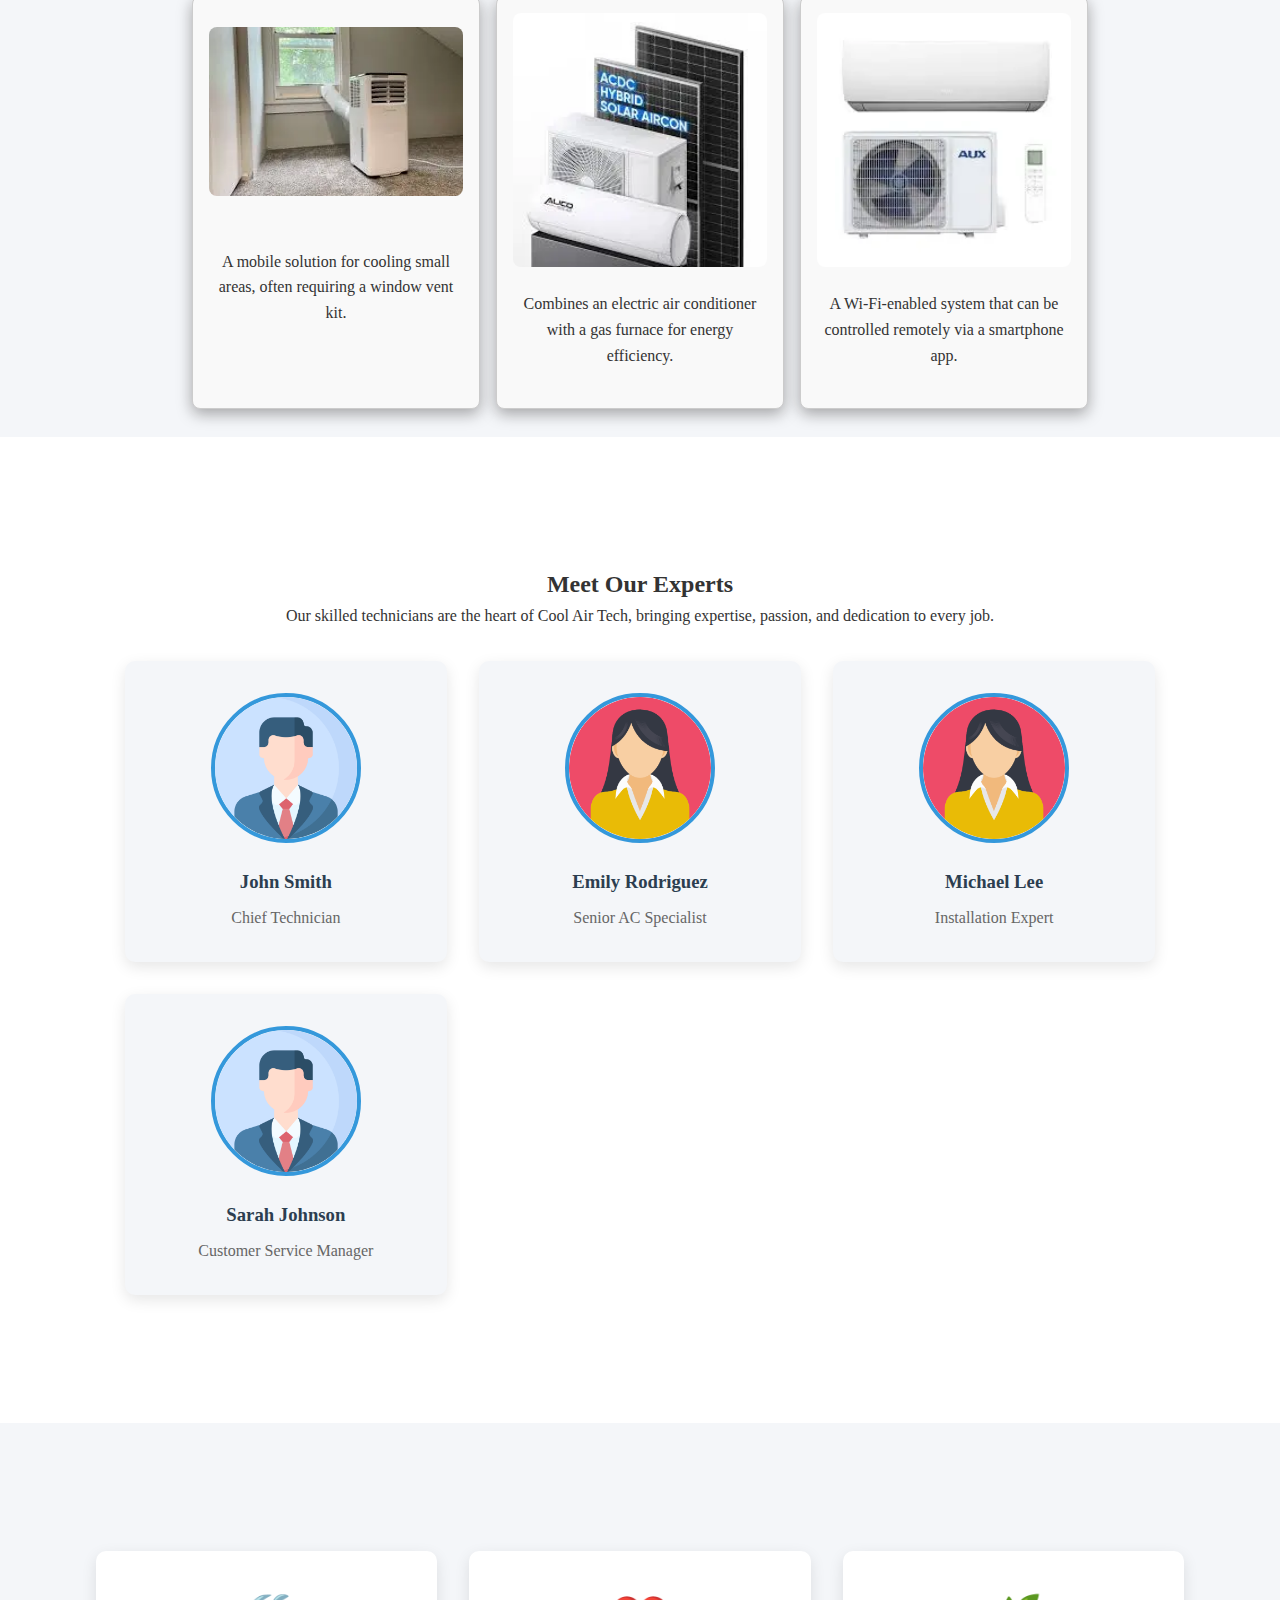
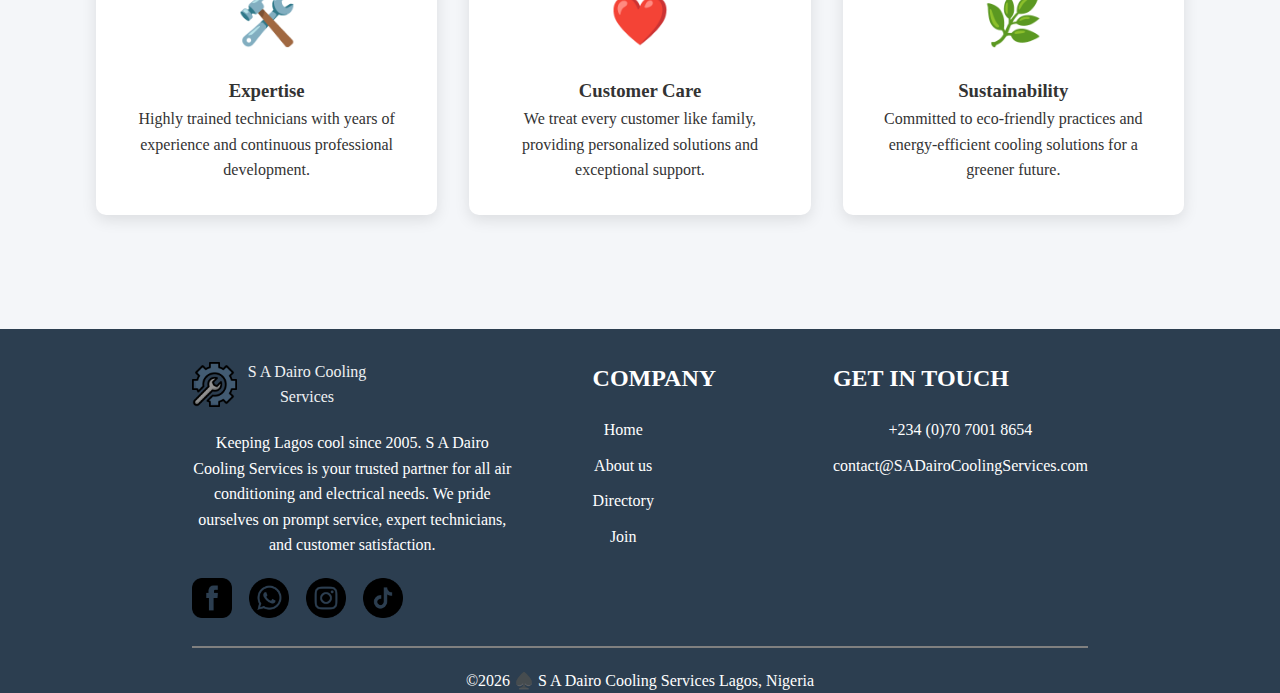
<file: siteproject/about.html>
<!DOCTYPE html>
<html lang="en">
<head>
    <meta charset="UTF-8">
    <meta name="viewport" content="width=device-width, initial-scale=1.0">
    <meta http-equiv='X-UA-Compatible' content='IE=edge'>
    <meta property="og:title" content="S A Dairo Cooling & Electrical Services">
    <meta property="og:description" content="Air Conditioning Services">
    <meta property="og:type" content="website">
    <meta property="og:image" content="https://nnatuanyafrankoguguo.github.io/wdd231/siteproject/images/wrench.png">
    <meta property="og:url" content="https://nnatuanyafrankoguguo.github.io/wdd231/siteproject/index.html">
    <meta name="twitter:cards" content="summary_large_image">
    <title>S A Dairo Cooling & Electrical Services</title>
    <meta name="description" content="WDD 231 - Chambers of Commerce - Nnatuanya Frank - Course Home">
    <meta name="author" content="Nnatuanya Frank">
    <link rel="icon" href="./images/wrench.png"  type="image/png">
    <link rel="stylesheet" href="styles/normalise.css">
    <link rel="stylesheet" href="styles/about.css">
    <link rel="preconnect" href="https://fonts.googleapis.com">
    <link rel="preconnect" href="https://fonts.gstatic.com" crossorigin>
    <link href="https://fonts.googleapis.com/css2?family=Poppins:ital,wght@0,100;0,200;0,300;0,400;0,500;0,600;0,700;0,800;0,900;1,100;1,200;1,300;1,400;1,500;1,600;1,700;1,800;1,900&display=swap" rel="stylesheet">
    <script type="module" src="scripts/about.js"></script>
</head>
<body>
    <header>
        <nav class="maincontainer">
            <div class="logos">
                <img src="./images/wrench.png" alt="logo" class="logoss" loading="lazy">
                <span>S A Dairo Cooling Services</span>
            </div>
            <ul class="" id="menu">
                <li><a href="index.html">Home</a></li>
                <li><a href="about.html">About</a></li>
   
                <li><a href="contact.html" class="btn">Book now</a></li>
            </ul>
            <img src="./images/menu.png" alt="" class="menu-icon" loading="lazy">

        </nav>
    </header>

    <main>
         <!-- Header Section -->
        <section class="header">
            <div class="header-content">
                <h1>Cool Air Tech: Your Comfort, Our Passion</h1>
                <p>With over 20 years of experience, we're dedicated to providing top-notch air conditioning services that keep you cool and comfortable.</p>
            </div>
        </section>

        <!-- Our Story Section -->
        <div class="container">
            <section class="our-story">
                <div class="story-image">
                    <img src="images/Frank_cool.webp" alt="AC Technician Team" loading="lazy">
                </div>
                <div class="story-content">
                    <h2>Our Journey</h2>
                    <p>Founded in 2005, Cool Air Tech began as a small family-owned business with a simple mission: to provide reliable, high-quality AC services to our community. What started in a small garage has now grown into a trusted local enterprise with a team of certified professionals.</p>
                    <br>
                    <p>We believe in transparency, integrity, and customer satisfaction. Every technician is carefully trained, background-checked, and committed to delivering exceptional service that exceeds your expectations.</p>
                </div>
            </section>
        </div>

        <!-- EXPERTISE -->

        <section>
            <div id="cards" class="cards-container">

            </div>
        </section>

        <!-- Team Section -->
        <section class="team-section">
            <div class="container">
                <h2>Meet Our Experts</h2>
                <p>Our skilled technicians are the heart of Cool Air Tech, bringing expertise, passion, and dedication to every job.</p>
                
                <div class="team-grid">
                    <div class="team-member">
                        <img src="images/profile.png" alt="John Smith" loading="lazy">
                        <h3>John Smith</h3>
                        <p>Chief Technician</p>
                    </div>
                    <div class="team-member">
                        <img src="images/woman.png" alt="Emily Rodriguez" loading="lazy">
                        <h3>Emily Rodriguez</h3>
                        <p>Senior AC Specialist</p>
                    </div>
                    <div class="team-member">
                        <img src="images/woman.png" alt="Michael Lee" loading="lazy">
                        <h3>Michael Lee</h3>
                        <p>Installation Expert</p>
                    </div>
                    <div class="team-member">
                        <img src="images/profile.png" alt="Sarah Johnson" loading="lazy">
                        <h3>Sarah Johnson</h3>
                        <p>Customer Service Manager</p>
                    </div>
                </div>
            </div>
        </section>

        <!-- Our Values Section -->
        <div class="container">
            <section class="values-section">
                <div class="value-card">
                    <div class="icon">🛠️</div>
                    <h3>Expertise</h3>
                    <p>Highly trained technicians with years of experience and continuous professional development.</p>
                </div>
                <div class="value-card">
                    <div class="icon">❤️</div>
                    <h3>Customer Care</h3>
                    <p>We treat every customer like family, providing personalized solutions and exceptional support.</p>
                </div>
                <div class="value-card">
                    <div class="icon">🌿</div>
                    <h3>Sustainability</h3>
                    <p>Committed to eco-friendly practices and energy-efficient cooling solutions for a greener future.</p>
                </div>
            </section>
        </div>
    </main>

    <footer class="footer">
        <div class="footer-content">
            <div class="footer-content-left">
                <div class="logos">
                    <img src="./images/wrench.png" alt="logo" class="logoss" loading="lazy">
                    <span>S A Dairo Cooling Services</span>
                </div>
                <p>Keeping Lagos cool since 2005. S A Dairo Cooling Services is your trusted partner for all air conditioning and electrical needs. We pride ourselves on prompt service, expert technicians, and customer satisfaction.</p>
                <div class="footer-social-icons">
                    <a href="#"><img src="images/facebook.png" alt="Facebook" loading="lazy"/></a>
                    <a href="#"><img src="images/whatsapp.png" alt="Twitter" loading="lazy"/></a>
                    <a href="#"><img src="images/instagram.png" alt="Instagram" loading="lazy"/></a>
                    <a href="#"><img src="images/tiktok.png" alt="tiktok" loading="lazy"/></a>
                </div>
            </div>

            <div class="footer-content-center">
                <h2>COMPANY</h2>
                <ul>
                    <li>Home</li>
                    <li>About us</li>
                    <li>Directory</li>
                    <li>Join</li>
                </ul>
            </div>

            <div class="footer-content-right">
                <h2>GET IN TOUCH</h2>
                <ul>
                    <li>+234 (0)70 7001 8654</li>
                    <li>contact@SADairoCoolingServices.com</li>
                </ul>
            </div>

        </div>
        <hr/>
        <div class="date">
            <p>©<span id="year"></span> ♠️ S A Dairo Cooling Services Lagos, Nigeria</p>
        </div>
    </footer>
</body>
</html>
</file>
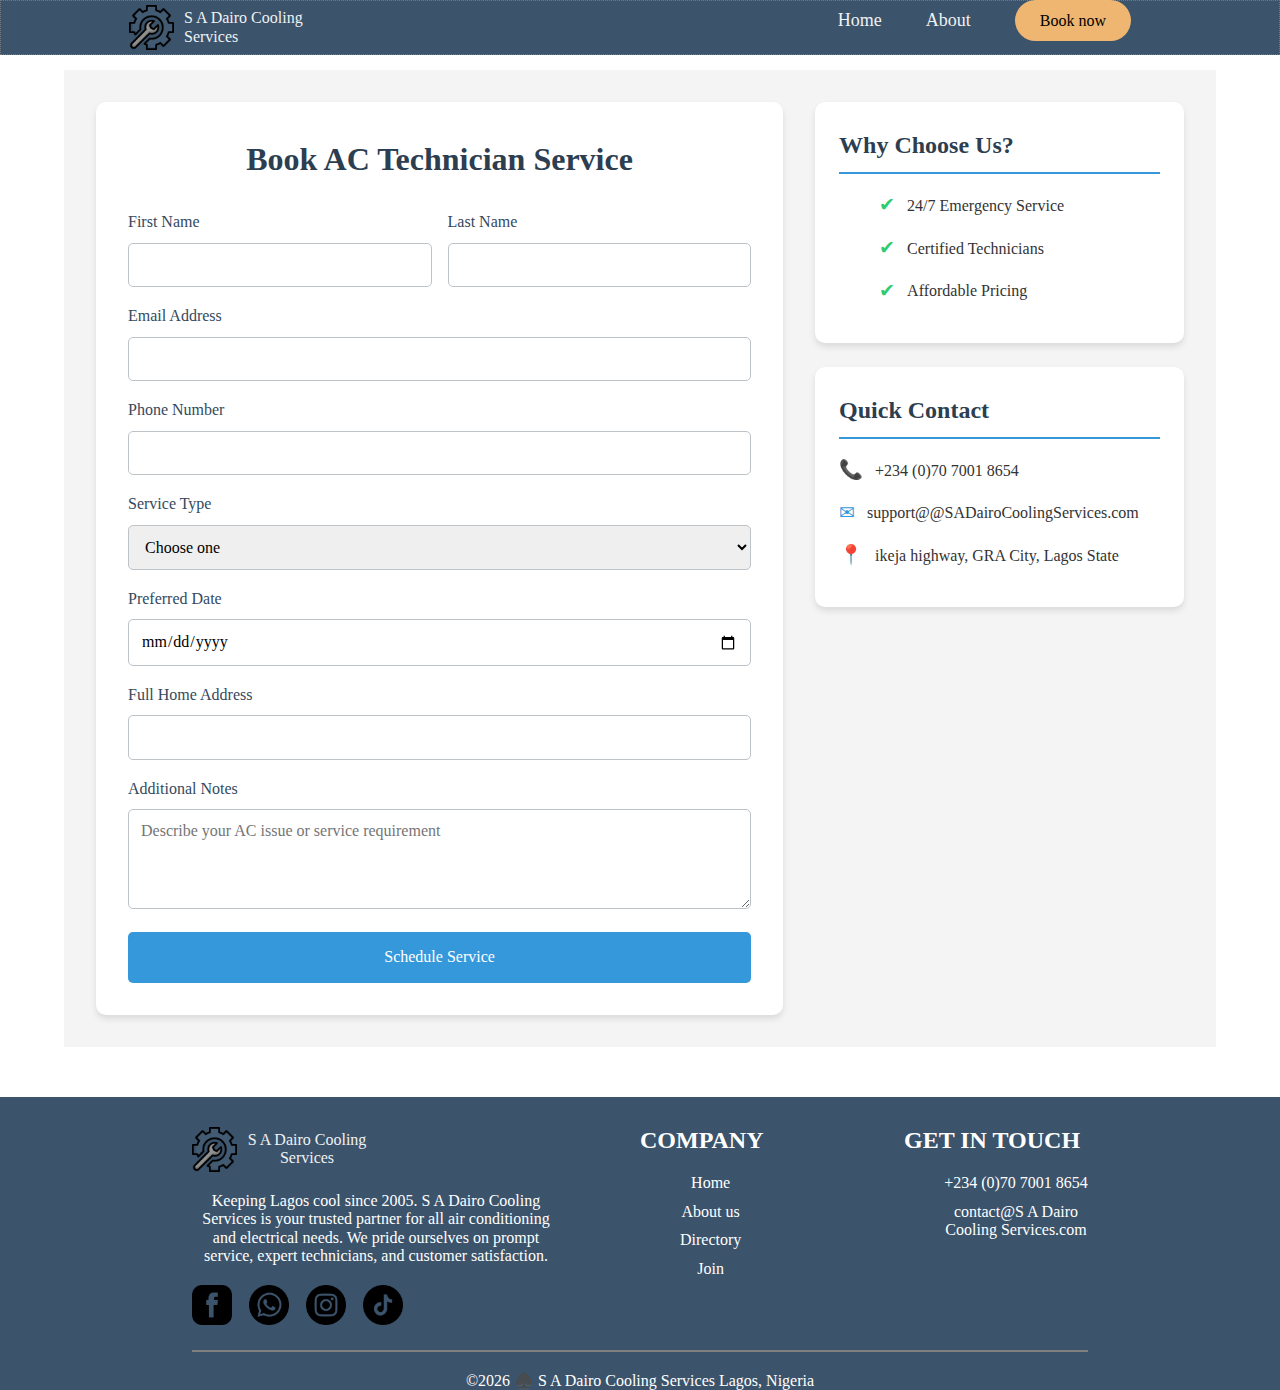
<file: siteproject/contact.html>
<!DOCTYPE html>
<html lang="en">
<head>
    <meta charset="UTF-8">
    <meta name="viewport" content="width=device-width, initial-scale=1.0">
    <meta http-equiv='X-UA-Compatible' content='IE=edge'>
    <meta property="og:title" content="S A Dairo Cooling & Electrical Services">
    <meta property="og:description" content="Air Conditioning Services">
    <meta property="og:type" content="website">
    <meta property="og:image" content="https://nnatuanyafrankoguguo.github.io/wdd231/siteproject/images/wrench.png">
    <meta property="og:url" content="https://nnatuanyafrankoguguo.github.io/wdd231/siteproject/index.html">
    <meta name="twitter:cards" content="summary_large_image">
    <title> Contact S A Dairo Cooling & Electrical Services</title>
    <meta name="description" content="WDD 231 - Chambers of Commerce - Nnatuanya Frank - Course Home">
    <meta name="author" content="Nnatuanya Frank">
    <link rel="icon" href="./images/wrench.png"  type="image/png">
    <link rel="stylesheet" href="styles/normalise.css">
    <link rel="stylesheet" href="styles/contact.css">
    <link rel="preconnect" href="https://fonts.googleapis.com">
    <link rel="preconnect" href="https://fonts.gstatic.com" crossorigin>
    <link href="https://fonts.googleapis.com/css2?family=Poppins:ital,wght@0,100;0,200;0,300;0,400;0,500;0,600;0,700;0,800;0,900;1,100;1,200;1,300;1,400;1,500;1,600;1,700;1,800;1,900&display=swap" rel="stylesheet">
    <script type="module" src="scripts/contact.js"></script>
</head>
<body>
    <header>
        <nav class="maincontainer">
            <div class="logos">
                <img src="./images/wrench.png" alt="logo" loading="lazy" class="logoss">
                <span>S A Dairo Cooling Services</span>
            </div>
            <ul class="" id="menu">
                <li><a href="index.html">Home</a></li>
                <li><a href="about.html">About</a></li>
                <li><a href="contact.html" class="btn">Book now</a></li>
            </ul>
            <img src="./images/menu.png" loading="lazy" alt="" class="menu-icon">

        </nav>
    </header>

    <main>

        <section class="body">
            <div class="container">
                <!-- Booking Form Section -->
                <div class="booking-section">
                    <h1>Book AC Technician Service</h1>
                    <form method="GET" action="thankyou.html">
                        <div class="name-group">
                            <div class="form-group">
                                <label for="firstname" title="lastname">First Name</label>
                                <input type="text" id="firstname" name="firstname" autocomplete="given-name"  required>
                            </div>
                            <div class="form-group">
                                <label for="lastname" title="lastname"> Last Name</label>
                                <input type="text" id="lastname" name="lastname" autocomplete="family-name" required>
                            </div>
                        </div>
                        
                        <div class="form-group">
                            <label for="email" title="email">Email Address</label>
                            <input type="email" id="email" name="email" autocomplete="email" required>
                        </div>
                        
                        <div class="form-group">
                            <label for="phone">Phone Number</label>
                            <input type="tel" id="phone" name="phone" autocomplete="tel" required>
                        </div>
                        
                        <div class="form-group">
                            <label for="options" title="Select an option">Service Type</label>
                            <select  id="options" name="options" required>
                                <option value="" disabled selected> Choose one</option>
                                <option value="AC repair">AC Repair</option>
                                <option value="Ac installation">AC Installation</option>
                                <option value="Ac maintenance">AC Maintenance</option>
                                <option value="Emergency Service">Emergency Service</option>
                            </select>
                        </div>
                        
                        <div class="form-group">
                            <label for="date">Preferred Date</label>
                            <input type="date" id="date" name="date" required>
                        </div>

                        <div class="form-group">
                            <label for="address" title="address">Full Home Address</label>
                            <input type="text" id="address" name="address" required>
                        </div>
                        
                        <div class="form-group">
                            <label for="description" title="Write your description">Additional Notes</label>
                            <textarea id="description" name="description" rows="4" placeholder="Describe your AC issue or service requirement"></textarea>
                        </div>

                        <!-- timestamps -->
                    <input type="hidden" name="timestamps" id="timestamps" value="">
                        
                        <button type="submit" class="submit-btn">
                            Schedule Service
                        </button>
                    </form>
                </div>
                
                <!-- Sidebar Section -->
                <div class="sidebar">
                    <div class="sidebar-card">
                        <h2>Why Choose Us?</h2>
                        <ul class="feature-list">
                            <li>
                                <span class="icon">✔</span>
                                24/7 Emergency Service
                            </li>
                            <li>
                                <span class="icon">✔</span>
                                Certified Technicians
                            </li>
                            <li>
                                <span class="icon">✔</span>
                                Affordable Pricing
                            </li>
                        </ul>
                    </div>
                    
                    <div class="sidebar-card">
                        <h2>Quick Contact</h2>
                        <div class="contact-info">
                            <p>
                                <span class="icon">📞</span>
                                +234 (0)70 7001 8654
                            </p>
                            <p>
                                <span class="icon">✉</span>
                                support@@SADairoCoolingServices.com
                            </p>
                            <p>
                                <span class="icon">📍</span>
                                ikeja highway, GRA City, Lagos State
                            </p>
                        </div>
                    </div>
                </div>
            </div>
        </section>

       

    </main>

    <footer class="footer">
        <div class="footer-content">
            <div class="footer-content-left">
                <div class="logos">
                    <img src="./images/wrench.png" alt="logo" loading="lazy" class="logoss">
                    <span>S A Dairo Cooling Services</span>
                </div>
                <p>Keeping Lagos cool since 2005. S A Dairo Cooling Services is your trusted partner for all air conditioning and electrical needs. We pride ourselves on prompt service, expert technicians, and customer satisfaction.</p>
                <div class="footer-social-icons">
                    <a href="#"><img src="images/facebook.png" loading="lazy" alt="Facebook"/></a>
                    <a href="#"><img src="images/whatsapp.png" loading="lazy" alt="Twitter"/></a>
                    <a href="#"><img src="images/instagram.png" loading="lazy" alt="Instagram"/></a>
                    <a href="#"><img src="images/tiktok.png" loading="lazy" alt="tiktok"/></a>
                </div>
            </div>

            <div class="footer-content-center">
                <h2>COMPANY</h2>
                <ul>
                    <li>Home</li>
                    <li>About us</li>
                    <li>Directory</li>
                    <li>Join</li>
                </ul>
            </div>

            <div class="footer-content-right">
                <h2>GET IN TOUCH</h2>
                <ul>
                    <li>+234 (0)70 7001 8654</li>
                    <li>contact@S A Dairo Cooling Services.com</li>
                </ul>
            </div>

        </div>
        <hr/>
        <div class="date">
            <p>©<span id="year"></span> ♠️ S A Dairo Cooling Services Lagos, Nigeria</p>
        </div>
    </footer>
</body>
</html>
</file>
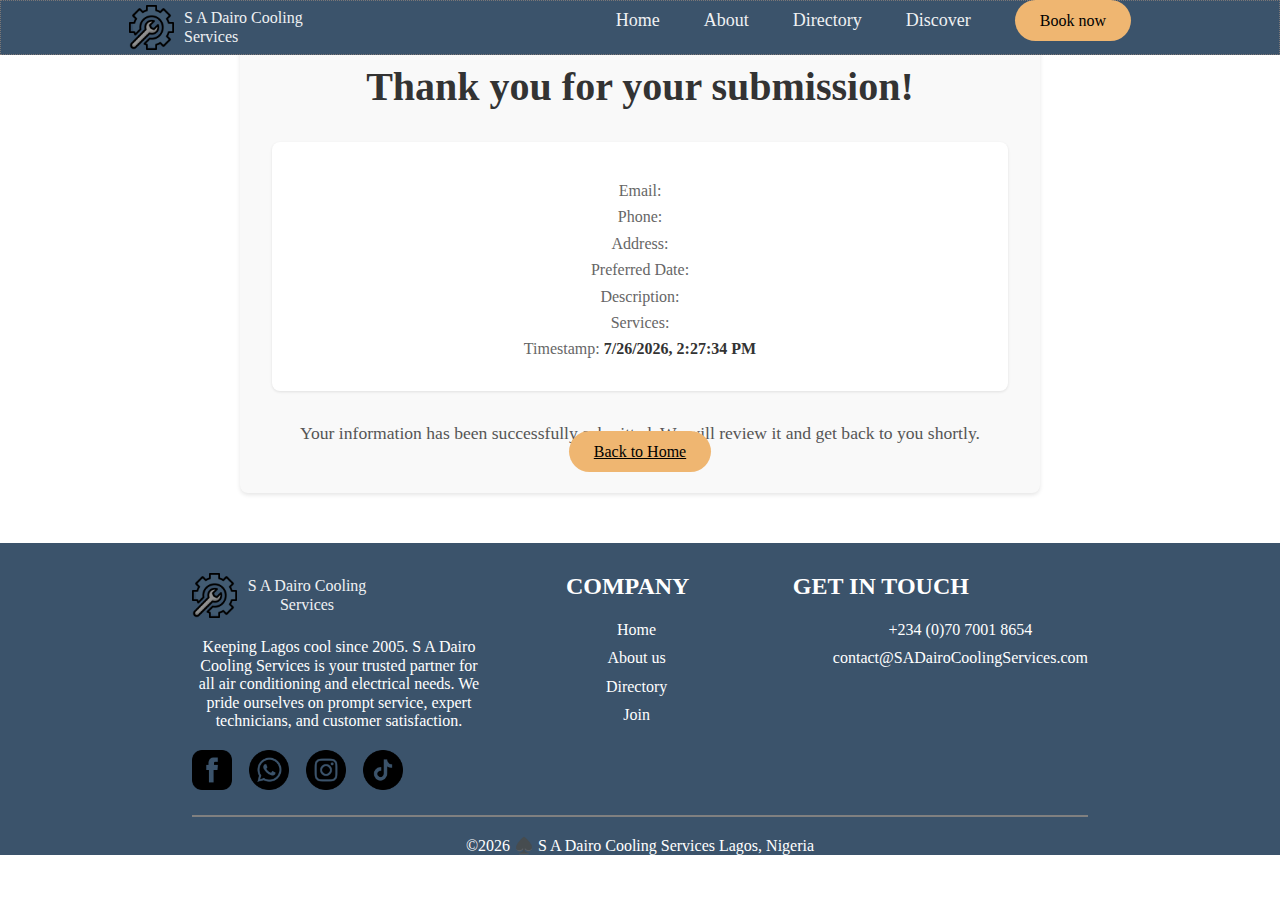
<file: siteproject/thankyou.html>
<!DOCTYPE html>
<html lang="en">
<head>
    <meta charset="UTF-8">
    <meta name="viewport" content="width=device-width, initial-scale=1.0">
    <meta http-equiv='X-UA-Compatible' content='IE=edge'>
    <meta property="og:title" content="S A Dairo Cooling & Electrical Services">
    <meta property="og:description" content="Air Conditioning Services">
    <meta property="og:type" content="website">
    <meta property="og:image" content="https://nnatuanyafrankoguguo.github.io/wdd231/siteproject/images/wrench.png">
    <meta property="og:url" content="https://nnatuanyafrankoguguo.github.io/wdd231/siteproject/index.html">
    <meta name="twitter:cards" content="summary_large_image">
    <title>S A Dairo Cooling & Electrical Services</title>
    <meta name="description" content="WDD 231 - Chambers of Commerce - Nnatuanya Frank - Course Home">
    <meta name="author" content="Nnatuanya Frank">
    <link rel="icon" href="./images/wrench.png"  type="image/png">
    <link rel="stylesheet" href="styles/normalise.css">
    <link rel="stylesheet" href="styles/thankyou.css">
    <link rel="preconnect" href="https://fonts.googleapis.com">
    <link rel="preconnect" href="https://fonts.gstatic.com" crossorigin>
    <link href="https://fonts.googleapis.com/css2?family=Poppins:ital,wght@0,100;0,200;0,300;0,400;0,500;0,600;0,700;0,800;0,900;1,100;1,200;1,300;1,400;1,500;1,600;1,700;1,800;1,900&display=swap" rel="stylesheet">
    <script type="module" src="scripts/thankyou.js"></script>
</head>
<body>
    <header>
        <nav class="maincontainer">
            <div class="logos">
                <img src="./images/wrench.png" alt="logo" class="logoss">
                <span>S A Dairo Cooling Services</span>
            </div>
            <ul class="" id="menu">
                <li><a href="index.html">Home</a></li>
                <li><a href="about.html">About</a></li>
                <li><a href="directory.html">Directory</a></li>
                <li><a href="discover.html">Discover</a></li>
                <li><a class="btn"  href="contact.html">Book now</a></li>
            </ul>
            <img src="./images/menu.png" alt="" class="menu-icon">

        </nav>
    </header>

    <main class="main">
        <h1>Thank you for your submission!</h1>

        <div id="user-details">
            <h2><span id="firstname"></span> <span id="lastname"></span></h2>
            <p>Email: <span id="email"></span></p>
            <p>Phone: <span id="phone"></span></p>
            <p>Address: <span id="address"></span></p>
            <p>Preferred Date: <span id="date"></span></p>
            <p>Description: <span id="description"></span></p>
            <p>Services: <span id="service"></span></p>
            <p>Timestamp: <span id="timestamps"></span></p>
           
        </div>

        <p>Your information has been successfully submitted. We will review it and get back to you shortly.</p>

        <a href="index.html" class="btn">Back to Home</a>
    </main>



    <footer class="footer">
        <div class="footer-content">
            <div class="footer-content-left">
                <div class="logos">
                    <img src="./images/wrench.png" alt="logo" class="logoss">
                    <span>S A Dairo Cooling Services</span>
                </div>
                <p>Keeping Lagos cool since 2005. S A Dairo Cooling Services is your trusted partner for all air conditioning and electrical needs. We pride ourselves on prompt service, expert technicians, and customer satisfaction.</p>
                <div class="footer-social-icons">
                    <a href="#"><img src="images/facebook.png" alt="Facebook"/></a>
                    <a href="#"><img src="images/whatsapp.png" alt="Twitter"/></a>
                    <a href="#"><img src="images/instagram.png" alt="Instagram"/></a>
                    <a href="#"><img src="images/tiktok.png" alt="tiktok"/></a>
                </div>
            </div>

            <div class="footer-content-center">
                <h2>COMPANY</h2>
                <ul>
                    <li>Home</li>
                    <li>About us</li>
                    <li>Directory</li>
                    <li>Join</li>
                </ul>
            </div>

            <div class="footer-content-right">
                <h2>GET IN TOUCH</h2>
                <ul>
                    <li>+234 (0)70 7001 8654</li>
                    <li>contact@SADairoCoolingServices.com</li>
                </ul>
            </div>

        </div>
        <hr/>
        <div class="date">
            <p>©<span id="year"></span> ♠️ S A Dairo Cooling Services Lagos, Nigeria</p>
        </div>
    </footer>
</body>
</html>
</file>
<file: styles/style.css>
/* General Styles */
* {
    box-sizing: border-box;
    margin: 0;
    padding: 0;
}

body {
    font-family: "Poppins", sans-serif;
    background-color: #f0f0f0;
}

header {
    display: flex;
    flex-direction: column;
    align-items: center;
    background-color: #2c4b67;
    color: #fff;
    flex-wrap: wrap;
    justify-content: center;
    
}

header .profile-info{
    padding: 10px 20px;
}

header nav {
    display: flex;
    align-items: center;
    justify-content: space-between;
    
    width: 100%;
    padding: 10px 20px;
    font-size: 20px;
    background: black;

}

.hamburger {
    display: none; /* Hide hamburger by default */
    font-size: 24px;
    cursor: pointer;
}


.profile-info {
    display: flex;
    align-items: center;
}

.profile-photo {
    width: 80px;
    margin-right: 15px;
    object-fit: cover;
}

.img-container{
    /* padding: 20px 80px; */
    margin: 20px 80px; 
    
}

.location p{
    text-align: center;
    margin-bottom: 30px;
}

.lagos-img{
    width: 100%;
}

nav a {
    color: #fff;
    margin-left: 20px;
    text-decoration: none;
}

main {
    padding: 20px;
}

.content {
    display: flex;
    justify-content: space-between;
    margin-bottom: 20px;
}

.course-work, .location, .certificate {
    background-color: #fff;
    border-radius: 8px;
    box-shadow: 0 0 10px rgba(0,0,0,0.1);
   
}

.course-work ul{
    list-style: none;
}


.course-work, .location {
    width: 48%; 

}

.course-work h2, .location h2 {
    display: flex;
    padding: 10px 0;
    justify-content: center;
    align-items: center;
    background-color: #2c4b67;
    color: white;
    font-size: 20px;
    border-radius: 10px;
}

.location img {
    width: 100%;
    border-radius: 8px;
    margin-top: 10px;
}

.certificate {
    text-align: center;
    display: flex;
    flex-direction: column;
    justify-content: center;
}

.certificate h2{
    display: flex;
    padding: 10px 0;
    justify-content: center;
    align-items: center;
    background-color: #2c4b67;
    color: white;
    font-size: 20px;
    border-radius: 10px;
}

.buttons{
    display: flex;
    flex-wrap: wrap;
    justify-content: center;
    margin-bottom: 15px;
    border-bottom: 1px solid black;
}

.buttons .btn{
    padding: 5px 60px;
    background-color: black;
    margin: 10px;
    border-radius: 5px;
    border: none;
    cursor: pointer;
    color: white;
}


 .courses {
    display: flex;
    flex-wrap: wrap;
    justify-content: center;
    gap: 20px;
    
    
}

/*
.course {
    background-color: #2c4b67;
    color: #f4f4f7;
    padding: 10px 60px;
    margin: 5px;
    border: none;
    cursor: pointer;

} */

.course-card {
    padding: 15px;
    border: 1px solid #ddd;
    margin-bottom: 10px;
    border-radius: 5px;
}

/* Styling for completed and incomplete courses */
.completed {
    background-color: #e0ffe0;
    color: #2d7b2d;
    font-weight: bold;
}

.incomplete {
    background-color: #ffe0e0;
    color: #7b2d2d;
}

#totalCredits {
    margin-top: 20px;
    font-size: 18px;
}

footer {
    text-align: center;
    padding: 15px;
    background-color: #2c4b67;
    color: #fff;
}

/* Responsive Styles */
@media (max-width: 768px) {

    header {
        flex-direction: column;
        align-items: center;
    }

    .hamburger {
        display: block; /* Show hamburger on small screens */
        margin-left: 30px;
        cursor: pointer;
    }

    #navLinks {
        display: none; /* Hide navigation links by default on small screens */
        flex-direction: column;
        background-color: #333;
        padding: 10px;
        position: static; /* Position it below the header */
        width: 100%;
        
    }

    #navLinks a {
        padding: 10px 0;
        border-bottom: 1px solid #444;
    }

    #navLinks a:last-child {
        border-bottom: none;
    }
    
    /* Show the menu when the 'open' class is added */
    #navLinks.open {
        display: flex;
    }

    .content {
        flex-direction: column;
        align-items: center;
    }


    .course-work, .location {
        width: 100%;
        margin-bottom: 20px;
    }
}

@media (max-width: 480px) {
    .profile-photo {
        width: 40px;
    }

    nav a {
        margin: 5px 10px;
        font-size: 14px;
    }

    .buttons button {
        padding: 6px 12px;
        font-size: 14px;
    }

    .courses{
        flex-direction: column;
    }

    .course {
    
        font-size: 14px;
        
    }

    footer {
        font-size: 12px;
    }
}
</file>
<file: chamber/styles/index.css>
:root {
    --primary-color: #053454;
    --secondary-color: #9ea6a2;
    --text-color: black;
}


.navbar {
    background: var(--primary-color);
    display: flex;
    
    align-items: center;
    font-size: 1.2rem;
    position: sticky;
    top: 0;
    z-index: 999;
    font-weight: 500;
    border: 1px solid black; 

}

.navbar_container{
    width: 100%;
    max-width: 1300px;
    display: flex;
    justify-content: space-between;
    z-index: 1;
    justify-content: space-evenly;

    /* padding-right: 150px; */

}

.name{
    color: whitesmoke;
    padding: 30px
}

.navbar_container:first-child{
    margin-right: auto;
}

.logo{
    display: flex;
    justify-content: center;
    align-items: center;
    gap: 10px;
    
}

.logo p{
    color: aquamarine;
}

.logo img{
   width: 50px;
} 


.navbar_menu{
    display: flex;
    list-style: none;
    margin: 0;
    padding: 0;

}

.navbar_items {
    margin: 0 10px;
}



.navbar_links{
    color: whitesmoke;
    display: flex;
    align-items: center;
    justify-self: center;
    text-decoration: none;
    padding: 0 20px;
    height: 100%

}

.navbar_links:hover{
    color:rgb(95, 95, 238);
    transition: all 0.3s ease;
}

@media screen and (max-width: 860px) {
    
    .navbar_container{
        display: flex;
        justify-content: space-between;
        height: 70px;
        z-index: 1;
        width: 100%;
        max-width: 1300px;
        border: 1px solid black;

    }


    /* this styles here handles the invisibility of the navbar menu when the screensize goes into smaller screen  */
    .navbar_menu{
        display: grid;
        grid-template-columns: 1fr;
        margin: 0;
        padding-top: 10px;
        width: 100%;
        position: absolute;
        top: -1000px;
        opacity: 0;
        transition: all 1.1s ease-in-out;
        height: 50vh;
        z-index: -1;
        background-color: black;
        border: 1px solid black;
       
    }

        /* the active classlist that was created by javascript is being styled here whenever is being clicked to appear*/
    .navbar_menu.active{
        background-color: rgb(17, 15, 15);
        top: 100%;
        opacity: 1;
        transition: all 0.9s ease-in-out;
        z-index: 99;
        height: 50vh;
        font-size: 1.6rem;
        transform: translate(-0%, -0%);
        background: rgba(255, 255, 255, 0.3); /* Semi-transparent background*/
        backdrop-filter: blur(10px); /* Apply blur effect */
        border-radius: 10px; /*Optional: rounded corners*/
        box-shadow: 0 4px 8px rgba(0, 0, 0, 0.1); 
        color: #1d1b1b;  

    }

    .navbar_menu a{
        color: #7d0b0b;
    }

    .logo{
        margin-left: 15px
    }


    .navbar_toggle .bar{
        width: 25px;
        height: 3px;
        margin : 5px auto;
        transition: all 0.7s ease-in-out;
        background-color: white;
       

    }

    .navbar_items{
        width: 100%;
        margin: -15px 0;
        color: #7d0b0b;
        
         
    }

    .navbar_links{
        text-align: center;
        padding: 2rem;
        display: table;
        width: 100%;
        padding: 10px 0;
        color: #7d0b0b;
    
    }

    #mobile_menu{
        position: absolute;
        top: 20%;
        right: 5%;
        transform: translate(5%, 20%);

    }

    .navbar_toggle .bar{
        display: block;
        cursor: pointer
    }

   #mobile_menu.is-active .bar:nth-child(2){
    opacity: 0;
   }

   #mobile_menu.is-active .bar:nth-child(1){
    transform: translatey(8px) rotate(45deg);
   }

   #mobile_menu.is-active .bar:nth-child(3){
    transform: translatey(-8px) rotate(-45deg);
   }
}

@media screen and (max-width: 400px) {
    .mobile_menu{
        width: 93%;
    }

    .logo p{
        font-size: 1rem;
    }
    .logo img{
        width: 45px;
    }
}

/* hero */

.hero {
  display: grid;
  grid-template-columns: 1fr 1fr;
  align-items: center;
  justify-content: center;
  height: 65vh;
  border: 1px solid green;
  z-index: 10;
  
}

.hero-content{
    display: flex;
    flex-direction: column;
    align-items: center;
    justify-content: center;
    text-align: start;
    gap: 10px;
    padding: 0 20px;
    background-image: url(../images/heros.webp);
    background-position: center;
    background-repeat: no-repeat;
    background-size: cover;
    height: 100%;
    
}

.hero-image {
    width: 100%;   
}

.hero-image img {
    width: 100%;
    height: 365px;    
}

.hero-btn{
    margin-top: 20px;
    padding: 10px 20px;
    background-color:  #276429;
    color: white;
    border: none;
    cursor: pointer;
    border-radius: 5px;
    color: #ffffff
}

.hero-btn:hover{
    background-color: #45a049;
}

.hero-content a{
    text-decoration: none;
}


/* media query for hero */
@media (max-width:709px) {
    .hero {
        grid-template-columns: 1fr;
        height: 500px;
    }

    .forecastContainer{
        flex-direction: column;
        padding: 0 10%;
    }
}

/* SPACE */
.space{
    margin-top: 10px;
    padding: 25px 0;
    background-color: grey
}



/* main section */
.main-section{
    padding: 0 10%;
    display: grid;
    grid-template-columns: 1fr 2fr;
    gap: 20px;
    margin-top: 50px;
}

.section-content > h2{
    background-color: rgb(34, 26, 26);
    padding: 10px 15px;
    border-radius: 20px;
    color: aquamarine;
}

.intro{
    margin-bottom: 20px;
    color: #333;
    
}

.main-section-btn{
    margin-top: 20px;
    padding: 10px 20px;
    background-color: #276429;
    color: white;
    border: none;
    cursor: pointer;
    border-radius: 5px;
}

.section-content a{
    text-decoration: none;
}



/* weather section */

#weather-card {
    display: flex;
    justify-content: center;
    align-items: flex-start;
    flex-wrap: wrap;
    margin: 10px;
    padding: 10px;
    background-color: #1f4974;
    border-radius: 8px;
    box-shadow: 0 4px 8px rgba(0, 0, 0, 0.1);
    color: #fff;
}


/* Date */
.weatherCard h3 {
    font-size: 18px;
    font-weight: 600;
    margin-bottom: 10px;
    color: #1d1b1b;
}

/* Temperature */
.weatherCard p.temp {
    font-size: 28px;
    font-weight: bold;
    color: #333;
}

/* Weather Description */
.weatherCard p.desc {
    font-size: 16px;
    font-weight: 500;
    color: #555;
    margin: 10px 0;
    text-transform: capitalize;
}

/* Weather Icon */
.weatherCard img {
    width: 50px;
    height: 50px;
    margin-bottom: 10px;
}

/* Responsive Design for Smaller Screens */
@media (max-width: 768px) {
    .weatherContainer {
        flex-direction: column;
        align-items: center;
    }

    .weatherCard {
        width: 80%;
        margin: 10px 0;
    }
    
  
}

@media (max-width: 680px){
    .main-section{
        grid-template-columns: 1fr;
        margin-top: 100px;
    }

}


/* forecast section */
.forecastContainer {
    display: flex;
    justify-content: space-around;
    padding: 20px;
    background-color: #333;
    
}

.dayForecast {
    text-align: center;
    padding: 0 50px;
    box-shadow: rgba(0, 0, 0, 0.35) 0px 5px 15px;
    border-radius: 5px;
    color: #f0f4f8;
    margin-top: 10px; 
}

.dayForecast img {
    width: 50px;
}

/* TOP COMPANIES HIGHLIGTHS */

.company-details > h2 {
   text-align: center;
}


#cards {
    display: grid;
    grid-template-columns: repeat(auto-fill, minmax(250px, 1fr));
    justify-content: center;
    padding: 0 10%;
    gap: 20px;
}

.cards-container img{
    
    height: 100px;
    object-fit: cover;
    border-radius: 20px;
}


.spotlight-card{
    margin-top: 20px;
    text-align: center;
    padding: 10px;
    box-shadow: rgba(0, 0, 0, 0.15) 1.95px 1.95px 2.6px;
    border-radius: 10px;
}



/* footer css */
.footer {
    margin-top: 50px;
    text-align: center;
    padding: 2px 15px;
    background-color: var(--primary-color);
    color: #fff;
    padding: 0 15%
}

.footer-content-left img{
    width: 90px;
}


.footer-content {
    width: 100%;
    display: grid;
    grid-template-columns: 2fr 1fr 1fr;
    gap: 80px

}

.footer-content-left, .footer-content-center, .footer-content-right{
    padding-top: 30px;
    display: flex;
    flex-direction: column;
    align-items: start;
    gap: 20px;

}

.footer-content-left li, .footer-content-center li, .footer-content-right li{
   list-style: none;
   margin-bottom: 10px;
   cursor: pointer;

}

.footer-content-center h2, .footer-content-right h2{
    font-family: "Playfair Display", serif;
    color: white;
    font-weight: 600;

}

.footer-social-icons img{
    width: 40px;
    margin-right: 13px;
}

.footer hr{
    width: 100%;
    height: 2px;
    margin: 20px 0;
    background-color: grey;
    border: none;
}

@media (max-width:750px){
    .footer-content{
        display: flex;
        flex-direction: column;
        gap: 35px;
    }

    .footer-copyright{
        text-align: center;
    }


}
</file>
<file: siteproject/styles/normalise.css>
:root {
  --primary-color: #3b536b;
  --secondary-color: #9ea6a2;
  --text-color: rgb(248, 242, 242);
}

*{
    margin: 0;
    box-sizing: border-box;
    border: 0 ;
    font-family: "Alice", serif;
  }
  
  .maincontainer{
    padding-left: 10%;
    padding-right: 10%;
  
  }

.title{
    text-align: center;
    font-size: 15px;
    font-weight: 600;
    margin: 70px 0 30px;
    color:#072474;
  }
  
  .title h3{
    font-size: 2.1rem;
    color: black;  
    font-weight: 600;
  }

/* NAVBAR CSS */

nav{
    width: 100%;
    background: var(--primary-color);
    padding: 4px 0;
    position: fixed;
    top: 0;
    left: 0;
    display: flex;
    justify-content: space-between;
    z-index: 30;
    border: 1px dotted #7b7676;
    
}

.logos {
    display: flex;
    align-items: center;
    cursor: pointer;
    border: none;
    
}

.logos span {
    margin-left: 10px;
    color: #eff1f3;
    max-width: 120px;
}

.logoss{
    width: 50px;
}

nav ul li {
    display: inline-block;
    list-style: none;
    margin: 5px 20px;
    font-size: 18px;
    font: 500;
    cursor: pointer;
    text-decoration: none;

}

nav ul li a {
    text-decoration: none;
    color: #eff1f3;
}

.btn{
    background-color: rgb(239, 182, 113);
    color: black;
    padding: 12px 25px;
    font-size: 16px;
    border-radius: 30px;
    border: 0;
    outline: 0;
    cursor: pointer;
}

.menu-icon {
    width: 30px;
    display: none;
}


/* footer css */
.footer {
  
  margin-top: 50px;
  text-align: center;
  padding: 2px 15px;
  background-color: var(--primary-color);
  color: #fff;
  padding: 0 15%
}

.footer-content-left img{
  width: 90px;
}


.footer-content {
  width: 100%;
  display: grid;
  grid-template-columns: 2fr 1fr 1fr;
  gap: 80px

}

.footer-content-left, .footer-content-center, .footer-content-right{
  padding-top: 30px;
  display: flex;
  flex-direction: column;
  align-items: start;
  gap: 20px;

}

.footer-content-left li, .footer-content-center li, .footer-content-right li{
  list-style: none;
  margin-bottom: 10px;
  cursor: pointer;

}

.logos img{
  width: 45px;
}

.footer-content-center h2, .footer-content-right h2{
  font-family: "Playfair Display", serif;
  color: white;
  font-weight: 600;

}

.footer-social-icons img{
  width: 40px;
  margin-right: 13px;
}

.footer hr{
  width: 100%;
  height: 2px;
  margin: 20px 0;
  background-color: grey;
  border: none;
}
  

/* --------------------------------- */
@media (max-width: 1000px){
    .btn{
        padding:10px 17px;
    }

    nav ul li{
        margin: 10px 15px;
    }

}

@media (max-width: 870px){
     /* for the menu-bar now */
    nav{
        padding: 15px 0;
    }

    .logoss{
        width: 35px;
    }

    nav ul{
        position: fixed;
        top: 0;
        right: 0; /*changing the px of the right side bar to -280px is what will make it disappear from the screen but we will do that dynamically when the button is click the menu button*/
        bottom: 0;
        background-color: #15253a;
        z-index: -1;
        width: 250px;
        padding-top: 70px;
        transition: 0.5s;
        
    }

    nav ul li{
        display: flex;
        align-items: center;
        justify-content: start;
        margin: 25px 20px;
        color: aliceblue

    }
    
    nav ul li a{
        color: aliceblue;
        padding: 5px 5px;
    }

    .menu-icon{
        display: block;
        cursor: pointer; 
    }

    .hide-mobile-menu{
        right: -280px
    }



}
  
@media (max-width: 1200px){
    .maincontainer{
        padding-left:5% ;
        padding-right:5% ;
    }
  }

@media (max-width:750px){
  .footer-content{
      display: flex;
      flex-direction: column;
      gap: 35px;
  }

  .footer-copyright{
      text-align: center;
  }


}


  


/*! normalize.css v8.0.1 | MIT License | github.com/necolas/normalize.css */

/* Document
   ========================================================================== */

/**
 * 1. Correct the line height in all browsers.
 * 2. Prevent adjustments of font size after orientation changes in iOS.
 */

 html {
    line-height: 1.15; /* 1 */
    -webkit-text-size-adjust: 100%; /* 2 */
  }
  
  /* Sections
     ========================================================================== */
  
  /**
   * Remove the margin in all browsers.
   */
  
  body {
    margin: 0;
  }
  
  /**
   * Render the `main` element consistently in IE.
   */
  
  main {
    display: block;
  }
  
  /**
   * Correct the font size and margin on `h1` elements within `section` and
   * `article` contexts in Chrome, Firefox, and Safari.
   */
  
  /* h1 {
    font-size: 2em;
    margin: 0.67em 0;
  }
   */
  /* Grouping content
     ========================================================================== */
  
  /**
   * 1. Add the correct box sizing in Firefox.
   * 2. Show the overflow in Edge and IE.
   */
  
  hr {
    box-sizing: content-box; /* 1 */
    height: 0; /* 1 */
    overflow: visible; /* 2 */
  }
  
  /**
   * 1. Correct the inheritance and scaling of font size in all browsers.
   * 2. Correct the odd `em` font sizing in all browsers.
   */
  
  pre {
    font-family: monospace, monospace; /* 1 */
    font-size: 1em; /* 2 */
  }
  
  /* Text-level semantics
     ========================================================================== */
  
  /**
   * Remove the gray background on active links in IE 10.
   */
  
  a {
    background-color: transparent;
  }
  
  /**
   * 1. Remove the bottom border in Chrome 57-
   * 2. Add the correct text decoration in Chrome, Edge, IE, Opera, and Safari.
   */
  
  abbr[title] {
    border-bottom: none; /* 1 */
    text-decoration: underline; /* 2 */
    text-decoration: underline dotted; /* 2 */
  }
  
  /**
   * Add the correct font weight in Chrome, Edge, and Safari.
   */
  
  b,
  strong {
    font-weight: bolder;
  }
  
  /**
   * 1. Correct the inheritance and scaling of font size in all browsers.
   * 2. Correct the odd `em` font sizing in all browsers.
   */
  
  code,
  kbd,
  samp {
    font-family: monospace, monospace; /* 1 */
    font-size: 1em; /* 2 */
  }
  
  /**
   * Add the correct font size in all browsers.
   */
  
  small {
    font-size: 80%;
  }
  
  /**
   * Prevent `sub` and `sup` elements from affecting the line height in
   * all browsers.
   */
  
  sub,
  sup {
    font-size: 75%;
    line-height: 0;
    position: relative;
    vertical-align: baseline;
  }
  
  sub {
    bottom: -0.25em;
  }
  
  sup {
    top: -0.5em;
  }
  
  /* Embedded content
     ========================================================================== */
  
  /**
   * Remove the border on images inside links in IE 10.
   */
  
  img {
    border-style: none;
  }
  
  /* Forms
     ========================================================================== */
  
  /**
   * 1. Change the font styles in all browsers.
   * 2. Remove the margin in Firefox and Safari.
   */
  
  button,
  input,
  optgroup,
  select,
  textarea {
    font-family: inherit; /* 1 */
    font-size: 100%; /* 1 */
    line-height: 1.15; /* 1 */
    margin: 0; /* 2 */
  }
  
  /**
   * Show the overflow in IE.
   * 1. Show the overflow in Edge.
   */
  
  button,
  input { /* 1 */
    overflow: visible;
  }
  
  /**
   * Remove the inheritance of text transform in Edge, Firefox, and IE.
   * 1. Remove the inheritance of text transform in Firefox.
   */
  
  button,
  select { /* 1 */
    text-transform: none;
  }
  
  /**
   * Correct the inability to style clickable types in iOS and Safari.
   */
  
  button,
  [type="button"],
  [type="reset"],
  [type="submit"] {
    -webkit-appearance: button;
  }
  
  /**
   * Remove the inner border and padding in Firefox.
   */
  
  button::-moz-focus-inner,
  [type="button"]::-moz-focus-inner,
  [type="reset"]::-moz-focus-inner,
  [type="submit"]::-moz-focus-inner {
    border-style: none;
    padding: 0;
  }
  
  /**
   * Restore the focus styles unset by the previous rule.
   */
  
  button:-moz-focusring,
  [type="button"]:-moz-focusring,
  [type="reset"]:-moz-focusring,
  [type="submit"]:-moz-focusring {
    outline: 1px dotted ButtonText;
  }
  
  /**
   * Correct the padding in Firefox.
   */
  
  fieldset {
    padding: 0.35em 0.75em 0.625em;
  }
  
  /**
   * 1. Correct the text wrapping in Edge and IE.
   * 2. Correct the color inheritance from `fieldset` elements in IE.
   * 3. Remove the padding so developers are not caught out when they zero out
   *    `fieldset` elements in all browsers.
   */
  
  legend {
    box-sizing: border-box; /* 1 */
    color: inherit; /* 2 */
    display: table; /* 1 */
    max-width: 100%; /* 1 */
    padding: 0; /* 3 */
    white-space: normal; /* 1 */
  }
  
  /**
   * Add the correct vertical alignment in Chrome, Firefox, and Opera.
   */
  
  progress {
    vertical-align: baseline;
  }
  
  /**
   * Remove the default vertical scrollbar in IE 10+.
   */
  
  textarea {
    overflow: auto;
  }
  
  /**
   * 1. Add the correct box sizing in IE 10.
   * 2. Remove the padding in IE 10.
   */
  
  [type="checkbox"],
  [type="radio"] {
    box-sizing: border-box; /* 1 */
    padding: 0; /* 2 */
  }
  
  /**
   * Correct the cursor style of increment and decrement buttons in Chrome.
   */
  
  [type="number"]::-webkit-inner-spin-button,
  [type="number"]::-webkit-outer-spin-button {
    height: auto;
  }
  
  /**
   * 1. Correct the odd appearance in Chrome and Safari.
   * 2. Correct the outline style in Safari.
   */
  
  [type="search"] {
    -webkit-appearance: textfield; /* 1 */
    outline-offset: -2px; /* 2 */
  }
  
  /**
   * Remove the inner padding in Chrome and Safari on macOS.
   */
  
  [type="search"]::-webkit-search-decoration {
    -webkit-appearance: none;
  }
  
  /**
   * 1. Correct the inability to style clickable types in iOS and Safari.
   * 2. Change font properties to `inherit` in Safari.
   */
  
  ::-webkit-file-upload-button {
    -webkit-appearance: button; /* 1 */
    font: inherit; /* 2 */
  }
  
  /* Interactive
     ========================================================================== */
  
  /*
   * Add the correct display in Edge, IE 10+, and Firefox.
   */
  
  details {
    display: block;
  }
  
  /*
   * Add the correct display in all browsers.
   */
  
  summary {
    display: list-item;
  }
  
  /* Misc
     ========================================================================== */
  
  /**
   * Add the correct display in IE 10+.
   */
  
  template {
    display: none;
  }
  
  /**
   * Add the correct display in IE 10.
   */
  
  [hidden] {
    display: none;
  }
</file>
<file: siteproject/styles/index.css>
.hero-container{
    display: flex;
    min-height: 100vh;
    width: 100%;
    margin-top: 15px;
}

.hero-content{
    width: 50%;
    padding: 4rem;
    display: flex;
    flex-direction: column;
    justify-content: center;
    background-color: white;
}

.hero-content h1 {
    font-size: 3rem;
    color: #333;
    margin-bottom: 1rem;
    line-height: 1.2;
}

.hero-content a{
  text-decoration: none;
  color: white;
}

.hero-content p {
    font-size: 1.2rem;
    color: #666;
    margin-bottom: 2rem;
    line-height: 1.6;
}

.hero-cta {
    display: flex;
    align-items: center;
    background-color: #031324;
    border: none;
    padding: 12px 24px;
    border-radius: 8px;
    font-size: 1rem;
    cursor: pointer;
    transition: background-color 0.3s ease;
}

.hero-cta:hover {
    background-color: #0862bc;
}

.hero-cta .arrow {
    margin-left: 10px;
    font-size: 1.2rem;
}

.hero-image {
    width: 50%;
    
}

.hero-img{
    width: 100%;
    height: auto;
    margin-bottom: 4rem;
}

  /* Responsive Design */
  @media (max-width: 768px) {
    .hero-container {
      margin-top: 50px;
      flex-direction: column;
    }
  
    .hero-content,
    .hero-image {
      width: 100%;
    }
  
    .hero-content {
      padding: 2rem;
    }
  
    .hero-content h1 {
      font-size: 2.5rem;
    }
  
    .hero-content p {
      font-size: 1rem;
    }


      
  }

/* TOP COMPANIES HIGHLIGTHS */

.company-details > h2 {
  text-align: center;
}


#cards {
   display: grid;
   grid-template-columns: repeat(auto-fill, minmax(250px, 1fr));
   justify-content: center;
   padding: 0 10%;
   gap: 20px;
}

.cards-container img{
   
   height: 100px;
   object-fit: cover;
   border-radius: 20px;
}


.spotlight-card{
   margin-top: 20px;
   text-align: center;
   padding: 10px;
   box-shadow: rgba(0, 0, 0, 0.15) 1.95px 1.95px 2.6px;
   border-radius: 10px;
   
}

.spotlight-card *{
  margin-bottom: 10px;
}


.btn-con{
  
  display: flex;
  justify-content: center;
  padding: 10px 0;
}

.ac-btn{
  background-color: rgb(239, 182, 113);
  padding: 12px 25px;
  font-size: 16px;
  border-radius: 30px;
  border: 0;
  outline: 0; 

  cursor: pointer;
  transition: background-color 0.3s ease;

}

.ac-btn a{
  text-align: center;
  text-decoration: none;
  color: rgb(1, 7, 28);

}

/* How We Work Section */
.how-we-work {
  padding: 60px 20px;
  background-color: #f8f9fa;
  text-align: center;
}

.how-we-work h2 {
  font-size: 2.5rem;
  color: #333;
  margin-bottom: 40px;
}

.step {
  display: inline-block;
  width: 30%;
  margin: 0 1.5%;
  vertical-align: top;
  padding: 20px;
  background-color: #fff;
  border-radius: 8px;
  box-shadow: 0 4px 6px rgba(0, 0, 0, 0.1);
  transition: transform 0.3s ease;
}

.step:hover {
  transform: translateY(-5px);
}

.step .number {
  display: inline-block;
  width: 40px;
  height: 40px;
  line-height: 40px;
  background-color: #007bff;
  color: #fff;
  border-radius: 50%;
  font-size: 1.2rem;
  font-weight: bold;
  margin-bottom: 15px;
}

.step h3 {
  font-size: 1.3rem;
  color: #333;
  margin-bottom: 10px;
}

.step p {
  font-size: 1rem;
  color: #666;
}

/* Customer Testimonials Section */
.customer-testimonials {
  padding: 60px 20px;
  background-color: #fff;
  text-align: center;
}

.customer-testimonials h2 {
  font-size: 2.5rem;
  color: #333;
  margin-bottom: 40px;
}

.testimonial {
  max-width: 600px;
  margin: 0 auto 30px;
  padding: 20px;
  background-color: #f8f9fa;
  border-radius: 8px;
  box-shadow: 0 4px 6px rgba(0, 0, 0, 0.1);
}

.testimonial .quote {
  display: block;
  font-size: 1.1rem;
  color: #333;
  font-style: italic;
  margin-bottom: 10px;
}

.testimonial .name {
  display: block;
  font-size: 1rem;
  color: #666;
  text-align: right;
}

/* Responsive adjustments */
@media (max-width: 768px) {
  .step {
      width: 100%;
      margin: 0 0 20px 0;
  }
  
  .testimonial {
      padding: 15px;
  }
}
</file>
<file: styles/prophet.css>
#cards{
    display: grid;
    grid-template-columns: repeat(auto-fill, minmax(250px, 1fr));
    gap:1rem ;
    padding: 1rem;
}

.cards-content{
    display: flex;
    flex-direction: column;
    justify-content: center;
    text-align: center;
    gap: -10px;
    background-color: bisque;
    padding: 15px;
    border: 1px solid #ddd;
    border-radius: 5px;
}

.cards-content img{
    width: 100%;
    height: auto;
    border-radius: 5px;
}

.cards-content h1{
    margin-bottom: 5px;
    color: rgb(61, 62, 62);
}

.cards-content p{
    margin-bottom: 5px;
}
</file>
<file: chamber/styles/directory.css>
:root {
    --primary-color: #053454;
    --secondary-color: #9ea6a2;
    --text-color: black;
}


.navbar {
    background: var(--primary-color);
    display: flex;
    
    align-items: center;
    font-size: 1.2rem;
    position: sticky;
    top: 0;
    z-index: 999;
    font-weight: 500;
    border: 1px solid black; 

}

.navbar_container{
    width: 100%;
    max-width: 1300px;
    display: flex;
    justify-content: space-between;
    z-index: 1;
    justify-content: space-evenly;

    /* padding-right: 150px; */

}

.name{
    color: whitesmoke;
    padding: 30px
}

.navbar_container:first-child{
    margin-right: auto;
}

.logo{
    display: flex;
    justify-content: center;
    align-items: center;
    gap: 10px;
    
}

.logo p{
    color: aquamarine;
}

.logo img{
   width: 50px;
} 


.navbar_menu{
    display: flex;
    list-style: none;
    margin: 0;
    padding: 0;

}

.navbar_items {
    margin: 0 10px;
}



.navbar_links{
    color: whitesmoke;
    display: flex;
    align-items: center;
    justify-self: center;
    text-decoration: none;
    padding: 0 20px;
    height: 100%

}

.navbar_links:hover{
    color:rgb(95, 95, 238);
    transition: all 0.3s ease;
}

@media screen and (max-width: 860px) {
    
    .navbar_container{
        display: flex;
        justify-content: space-between;
        height: 70px;
        z-index: 1;
        width: 100%;
        max-width: 1300px;
        border: 1px solid black;

    }


    /* this styles here handles the invisibility of the navbar menu when the screensize goes into smaller screen  */
    .navbar_menu{
        display: grid;
        grid-template-columns: 1fr;
        margin: 0;
        padding-top: 10px;
        width: 100%;
        position: absolute;
        top: -1000px;
        opacity: 0;
        transition: all 1.1s ease-in-out;
        height: 50vh;
        z-index: -1;
        background-color: black;
        border: 1px solid black;
       
    }

        /* the active classlist that was created by javascript is being styled here whenever is being clicked to appear*/
    .navbar_menu.active{
        background-color: rgb(17, 15, 15);
        top: 100%;
        opacity: 1;
        transition: all 0.9s ease-in-out;
        z-index: 99;
        height: 50vh;
        font-size: 1.6rem;
        transform: translate(-0%, -0%);
        background: rgba(255, 255, 255, 0.3); /* Semi-transparent background*/
        backdrop-filter: blur(10px); /* Apply blur effect */
        border-radius: 10px; /*Optional: rounded corners*/
        box-shadow: 0 4px 8px rgba(0, 0, 0, 0.1);   

    }

    .navbar_menu a{
        color: rgb(16, 34, 16);
    }

    .logo{
        margin-left: 15px
    }


    .navbar_toggle .bar{
        width: 25px;
        height: 3px;
        margin : 5px auto;
        transition: all 0.7s ease-in-out;
        background-color: white;
       

    }

    .navbar_items{
        width: 100%;
        margin: -15px 0;
        
         
    }

    .navbar_links{
        text-align: center;
        padding: 2rem;
        display: table;
        width: 100%;
        padding: 10px 0;
    
    }

    #mobile_menu{
        position: absolute;
        top: 20%;
        right: 5%;
        transform: translate(5%, 20%);

    }

    .navbar_toggle .bar{
        display: block;
        cursor: pointer
    }

   #mobile_menu.is-active .bar:nth-child(2){
    opacity: 0;
   }

   #mobile_menu.is-active .bar:nth-child(1){
    transform: translatey(8px) rotate(45deg);
   }

   #mobile_menu.is-active .bar:nth-child(3){
    transform: translatey(-8px) rotate(-45deg);
   }
}

@media screen and (max-width: 400px) {
    .mobile_menu{
        width: 93%;
    }

    .logo p{
        font-size: 1rem;
    }
    .logo img{
        width: 45px;
    }
}

.intro-base{
    display: flex;
    flex-direction: column;
    justify-content: center;
    align-items: center;
    background-color: var(--secondary-color);
    color: var(--text-color);
    
}

.intro-base h1{
    font-size: 2.1rem;
}

.intro-base .display-styles{
    margin-top: 5px;
    display: flex;
    gap: 15px;
    margin-bottom: 10px;
}

.display-styles img{
    width: 35px;
    cursor: pointer;
    
}

.highlighted{
    background-color: var(--secondary-color);
    opacity: 0.7;
}

.cards-container{
    display: grid;
    grid-template-columns: repeat(auto-fill, minmax(250px, 1fr));
    gap:1rem ;
    padding: 1rem;
    padding: 20px 15%;
}

#cards.grid-view .cards-contents {
    text-align: center;
    align-items: center;
    background: #f1efef;
    border-radius: 8px;
    box-shadow: rgba(13, 12, 12, 0.35) 0px 5px 15px;
    
}

#cards.list-view .cards-contents {
    display: flex ;
    flex-direction: row;
    gap: 1.5em;
    padding: 1em;
    margin: 0.5em 0;
    border: 1px solid #ccc;
    align-items: center;
    background: #f9f9f9;
    border-radius: 8px;
    text-align: center;
    box-shadow: rgba(13, 12, 12, 0.35) 0px 5px 15px;
}

#cards.list-view .cards-content img {
    display: none; /* Hide the image in list view */
}

.cards-contents img{
    border-radius: 8px;
    width: 100%;
    height: auto;
}








/* footer css */
footer {
    text-align: center;
    padding: 2px 15px;
    background-color: var(--primary-color);
    color: #fff;
}
</file>
<file: chamber/styles/discover.css>
:root {
    --primary-color: #053454;
    --secondary-color: #9ea6a2;
    --text-color: black;
}


.navbar {
    background: var(--primary-color);
    display: flex;
    
    align-items: center;
    font-size: 1.2rem;
    position: sticky;
    top: 0;
    z-index: 999;
    font-weight: 500;
    border: 1px solid black; 

}

.navbar_container{
    width: 100%;
    max-width: 1300px;
    display: flex;
    justify-content: space-between;
    z-index: 1;
    justify-content: space-evenly;

    /* padding-right: 150px; */

}

.name{
    color: whitesmoke;
    padding: 30px
}

.navbar_container:first-child{
    margin-right: auto;
}

.logo{
    display: flex;
    justify-content: center;
    align-items: center;
    gap: 10px;
    
}

.logo p{
    color: aquamarine;
}

.logo img{
   width: 50px;
} 


.navbar_menu{
    display: flex;
    list-style: none;
    margin: 0;
    padding: 0;

}

.navbar_items {
    margin: 0 10px;
}



.navbar_links{
    color: whitesmoke;
    display: flex;
    align-items: center;
    justify-self: center;
    text-decoration: none;
    padding: 0 20px;
    height: 100%

}

.navbar_links:hover{
    color:rgb(95, 95, 238);
    transition: all 0.3s ease;
}

@media screen and (max-width: 860px) {
    
    .navbar_container{
        display: flex;
        justify-content: space-between;
        height: 70px;
        z-index: 1;
        width: 100%;
        max-width: 1300px;
        border: 1px solid black;

    }


    /* this styles here handles the invisibility of the navbar menu when the screensize goes into smaller screen  */
    .navbar_menu{
        display: grid;
        grid-template-columns: 1fr;
        margin: 0;
        padding-top: 10px;
        width: 100%;
        position: absolute;
        top: -1000px;
        opacity: 0;
        transition: all 1.1s ease-in-out;
        height: 50vh;
        z-index: -1;
        background-color: black;
        border: 1px solid black;
       
    }

        /* the active classlist that was created by javascript is being styled here whenever is being clicked to appear*/
    .navbar_menu.active{
        background-color: rgb(17, 15, 15);
        top: 100%;
        opacity: 1;
        transition: all 0.9s ease-in-out;
        z-index: 99;
        height: 50vh;
        font-size: 1.6rem;
        transform: translate(-0%, -0%);
        background: rgba(255, 255, 255, 0.3); /* Semi-transparent background*/
        backdrop-filter: blur(10px); /* Apply blur effect */
        border-radius: 10px; /*Optional: rounded corners*/
        box-shadow: 0 4px 8px rgba(0, 0, 0, 0.1); 
        color: #1d1b1b;  

    }

    .navbar_menu a{
        color: #7d0b0b;
    }

    .logo{
        margin-left: 15px
    }


    .navbar_toggle .bar{
        width: 25px;
        height: 3px;
        margin : 5px auto;
        transition: all 0.7s ease-in-out;
        background-color: white;
       

    }

    .navbar_items{
        width: 100%;
        margin: -15px 0;
        color: #7d0b0b;
        
         
    }

    .navbar_links{
        text-align: center;
        padding: 2rem;
        display: table;
        width: 100%;
        padding: 10px 0;
        color: #7d0b0b;
    
    }

    #mobile_menu{
        position: absolute;
        top: 20%;
        right: 5%;
        transform: translate(5%, 20%);

    }

    .navbar_toggle .bar{
        display: block;
        cursor: pointer
    }

   #mobile_menu.is-active .bar:nth-child(2){
    opacity: 0;
   }

   #mobile_menu.is-active .bar:nth-child(1){
    transform: translatey(8px) rotate(45deg);
   }

   #mobile_menu.is-active .bar:nth-child(3){
    transform: translatey(-8px) rotate(-45deg);
   }
}

@media screen and (max-width: 400px) {
    .mobile_menu{
        width: 93%;
    }

    .logo p{
        font-size: 1rem;
    }
    .logo img{
        width: 45px;
    }
}

/* hero */
.container {
    display: grid;
    grid-template-columns: 1fr;
    gap: 20px;
}

.sidebar {
    background-color: #f0f0f0;
    padding: 20px;
    border-radius: 5px;
}

.main_content {
    background-color: #ffffff;
    padding: 20px;
    border-radius: 5px;
}

.img-container {
    display: flex;
    flex-direction: column;
    align-items: center;
    gap: 20px;
}

.images-item {
    max-width: 100%;
    height: auto;
    width: 300px; /* Adjust this value to make images smaller or larger */
    object-fit: cover;
    border-radius: 8px;
    box-shadow: 0 4px 8px rgba(0, 0, 0, 0.1);
    transition: transform 0.3s ease;
}

.images-item:hover {
    transform: scale(1.05);
}

/* Media query for larger screens */
@media screen and (min-width: 768px) {
    .container {
        grid-template-columns: 1fr 3fr;
    }

    .sidebar {
        grid-column: 1 / 2;
    }

    section {
        grid-column: 2 / 3;
    }

    .img-container {
        display: grid;
        grid-template-columns: repeat(auto-fit, minmax(250px, 1fr));
        gap: 20px;
        justify-items: center;
        align-items: center;
    }

    .images-item {
        width: 100%;
        max-width: 300px;
    }
}


/* footer css */
footer {
    text-align: center;
    padding: 2px 15px;
    background-color: var(--primary-color);
    color: #fff;
}
</file>
<file: chamber/styles/join.css>
:root {
    --primary-color: #053454;
    --secondary-color: #9ea6a2;
    --text-color: black;
}

*{
    margin: 0;
    padding: 0;
    box-sizing: border-box;
}


.navbar {
    background: var(--primary-color);
    display: flex;
    
    align-items: center;
    font-size: 1.2rem;
    position: sticky;
    top: 0;
    z-index: 999;
    font-weight: 500;
    border: 1px solid black; 

}

.navbar_container{
    width: 100%;
    max-width: 1300px;
    display: flex;
    justify-content: space-between;
    z-index: 1;
    justify-content: space-evenly;

    /* padding-right: 150px; */

}

.name{
    color: whitesmoke;
    padding: 30px
}

.navbar_container:first-child{
    margin-right: auto;
}

.logo{
    display: flex;
    justify-content: center;
    align-items: center;
    gap: 10px;
    
}

.logo p{
    color: aquamarine;
}

.logo img{
   width: 50px;
} 


.navbar_menu{
    display: flex;
    list-style: none;
    margin: 0;
    padding: 0;

}

.navbar_items {
    margin: 0 10px;
}



.navbar_links{
    color: whitesmoke;
    display: flex;
    align-items: center;
    justify-self: center;
    text-decoration: none;
    padding: 0 20px;
    height: 100%

}

.navbar_links:hover{
    color:rgb(95, 95, 238);
    transition: all 0.3s ease;
}

@media screen and (max-width: 860px) {
    
    .navbar_container{
        display: flex;
        justify-content: space-between;
        height: 70px;
        z-index: 1;
        width: 100%;
        max-width: 1300px;
        border: 1px solid black;

    }


    /* this styles here handles the invisibility of the navbar menu when the screensize goes into smaller screen  */
    .navbar_menu{
        display: grid;
        grid-template-columns: 1fr;
        margin: 0;
        padding-top: 10px;
        width: 100%;
        position: absolute;
        top: -1000px;
        opacity: 0;
        transition: all 1.1s ease-in-out;
        height: 50vh;
        z-index: -1;
        background-color: black;
        border: 1px solid black;
       
    }

        /* the active classlist that was created by javascript is being styled here whenever is being clicked to appear*/
    .navbar_menu.active{
        background-color: rgb(17, 15, 15);
        top: 100%;
        opacity: 1;
        transition: all 0.9s ease-in-out;
        z-index: 99;
        height: 50vh;
        font-size: 1.6rem;
        transform: translate(-0%, -0%);
        background: rgba(255, 255, 255, 0.3); /* Semi-transparent background*/
        backdrop-filter: blur(10px); /* Apply blur effect */
        border-radius: 10px; /*Optional: rounded corners*/
        box-shadow: 0 4px 8px rgba(0, 0, 0, 0.1); 
        color: #1d1b1b;  

    }

    .navbar_menu a{
        color: #7d0b0b;
    }

    .logo{
        margin-left: 15px
    }


    .navbar_toggle .bar{
        width: 25px;
        height: 3px;
        margin : 5px auto;
        transition: all 0.7s ease-in-out;
        background-color: white;
       

    }

    .navbar_items{
        width: 100%;
        margin: -15px 0;
        color: #7d0b0b;
        
         
    }

    .navbar_links{
        text-align: center;
        padding: 2rem;
        display: table;
        width: 100%;
        padding: 10px 0;
        color: #7d0b0b;
    
    }

    #mobile_menu{
        position: absolute;
        top: 20%;
        right: 5%;
        transform: translate(5%, 20%);

    }

    .navbar_toggle .bar{
        display: block;
        cursor: pointer
    }

   #mobile_menu.is-active .bar:nth-child(2){
    opacity: 0;
   }

   #mobile_menu.is-active .bar:nth-child(1){
    transform: translatey(8px) rotate(45deg);
   }

   #mobile_menu.is-active .bar:nth-child(3){
    transform: translatey(-8px) rotate(-45deg);
   }
}

@media screen and (max-width: 400px) {
    .mobile_menu{
        width: 93%;
    }

    .logo p{
        font-size: 1rem;
    }
    .logo img{
        width: 45px;
    }
}

/* join intro */

/* Add these styles to your existing join.css file */

/* Main content structure */
main {
    max-width: 1200px;
    margin: 0 auto;
    padding: 2rem 1rem;
    /* display: flex;
    flex-direction: column; */
}

.join-intro {
    text-align: center;
    margin-bottom: 2rem;
}

.join-intro h1 {
    color: #2c3e50;
    font-size: 2.5rem;
    margin-bottom: 1rem;
}

.join-intro p {
    max-width: 800px;
    margin: 0 auto;
    color: #555;
}

.join-form-container {
  
    background-color: #f9f9f9;
    border-radius: 8px;
    padding: 2rem;
    box-shadow: 0 2px 10px rgba(0, 0, 0, 0.1);
    display: grid;
    grid-template-columns: 1fr 1fr;
    gap: 10px;
}

form {
    display: flex;
    flex-wrap: wrap;
    gap: 2rem;
    
}


.form-group {
    margin-bottom: 1.5rem;
}

label {
    display: block;
    margin-bottom: 0.5rem;
    font-weight: 600;
    color: #333;
}

input,
select,
textarea {
    width: 100%;
    padding: 0.75rem;
    border: 1px solid #ddd;
    border-radius: 4px;
    font-size: 1rem;
}

input[type="submit"] {
    background-color: #3498db;
    color: white;
    border: none;
    padding: 1rem 2rem;
    font-size: 1.1rem;
    cursor: pointer;
    transition: background-color 0.3s ease;
    width: auto;
    margin-top: 1rem;
}

input[type="submit"]:hover {
    background-color: #2980b9;
}

/* .membership-levels {
    margin-top: 3rem;
} */

.membership-levels h2 {
    text-align: center;
    color: #2c3e50;
    margin-bottom: 1.5rem;
}

/* Responsive design adjustments */
@media (max-width: 768px) {
    .join-form-container{
        grid-template-columns: 1fr;
        justify-content: center;
    }

    form{
        flex-direction: column;
        gap: 0;
        justify-content: center;
    }

    .left-part-form,
    .right-part-form {
        width: 100%;
    }
}


.membership-cards {

    display: grid;
    gap: 20px;
}

.card {
    background: #f5f5f5;
    padding: 0px 10px;
    border-radius: 8px;
    width: 100%;
    text-align: center;
    box-shadow: 0 4px 8px rgba(0, 0, 0, 0.1);
    transform: translateY(100px);
    opacity: 0;
    animation: fadeInUp 1s ease-in-out forwards;
}

.card button{
    margin-top: 5px;
    padding: 5px 10px;
    background-color:  #276429;
    color: white;
    border: none;
    cursor: pointer;
    border-radius: 20px;
    color: #ffffff
}

.card button{
    background-color: #45a049;
}


.card *{
    margin-bottom: 5px;
    color: #053454;
}

@keyframes fadeInUp {
    from {
        opacity: 0;
        transform: translateY(100px);
    }
    to {
        opacity: 1;
        transform: translateY(0);
    }
}

.modal {
    display: none;
    position: fixed;
    top: 0;
    left: 0;
    width: 100%;
    height: 100%;
    background: rgba(0, 0, 0, 0.7);
    justify-content: center;
    align-items: center;
}

.modal-content {
    background: #fff;
    padding: 20px;
    border-radius: 8px;
    max-width: 500px;
    text-align: center;
    position: relative;
}


.close {
    position: absolute;
    top: 5px;
    right: 5px;
    font-size: 1rem;
    cursor: pointer;
}

.modal .close{
    margin-bottom: 50px;
}

@media (max-width: 768px) {
    .membership-cards {
        flex-direction: column;
    }

    .card {
        width: 100%;
    }
}



/* footer css */
.footer {
    margin-top: 50px;
    text-align: center;
    padding: 2px 15px;
    background-color: var(--primary-color);
    color: #fff;
    padding: 0 15%
}

.footer-content-left img{
    width: 90px;
}


.footer-content {
    width: 100%;
    display: grid;
    grid-template-columns: 2fr 1fr 1fr;
    gap: 80px

}

.footer-content-left, .footer-content-center, .footer-content-right{
    padding-top: 30px;
    display: flex;
    flex-direction: column;
    align-items: start;
    gap: 20px;

}

.footer-content-left li, .footer-content-center li, .footer-content-right li{
   list-style: none;
   margin-bottom: 10px;
   cursor: pointer;

}

.footer-content-center h2, .footer-content-right h2{
    font-family: "Playfair Display", serif;
    color: white;
    font-weight: 600;

}

.footer-social-icons img{
    width: 40px;
    margin-right: 13px;
}

.footer hr{
    width: 100%;
    height: 2px;
    margin: 20px 0;
    background-color: grey;
    border: none;
}

@media (max-width:750px){
    .footer-content{
        display: flex;
        flex-direction: column;
        gap: 35px;
    }

    .footer-copyright{
        text-align: center;
    }


}
</file>
<file: chamber/styles/thankyou.css>
:root {
    --primary-color: #053454;
    --secondary-color: #9ea6a2;
    --text-color: black;
}


.navbar {
    background: var(--primary-color);
    display: flex;
    
    align-items: center;
    font-size: 1.2rem;
    position: sticky;
    top: 0;
    z-index: 999;
    font-weight: 500;
    border: 1px solid black; 

}

.navbar_container{
    width: 100%;
    max-width: 1300px;
    display: flex;
    justify-content: space-between;
    z-index: 1;
    justify-content: space-evenly;

    /* padding-right: 150px; */

}

.name{
    color: whitesmoke;
    padding: 30px
}

.navbar_container:first-child{
    margin-right: auto;
}

.logo{
    display: flex;
    justify-content: center;
    align-items: center;
    gap: 10px;
    
}

.logo p{
    color: aquamarine;
}

.logo img{
   width: 50px;
} 


.navbar_menu{
    display: flex;
    list-style: none;
    margin: 0;
    padding: 0;

}

.navbar_items {
    margin: 0 10px;
}



.navbar_links{
    color: whitesmoke;
    display: flex;
    align-items: center;
    justify-self: center;
    text-decoration: none;
    padding: 0 20px;
    height: 100%

}

.navbar_links:hover{
    color:rgb(95, 95, 238);
    transition: all 0.3s ease;
}

@media screen and (max-width: 860px) {
    
    .navbar_container{
        display: flex;
        justify-content: space-between;
        height: 70px;
        z-index: 1;
        width: 100%;
        max-width: 1300px;
        border: 1px solid black;

    }


    /* this styles here handles the invisibility of the navbar menu when the screensize goes into smaller screen  */
    .navbar_menu{
        display: grid;
        grid-template-columns: 1fr;
        margin: 0;
        padding-top: 10px;
        width: 100%;
        position: absolute;
        top: -1000px;
        opacity: 0;
        transition: all 1.1s ease-in-out;
        height: 50vh;
        z-index: -1;
        background-color: black;
        border: 1px solid black;
       
    }

        /* the active classlist that was created by javascript is being styled here whenever is being clicked to appear*/
    .navbar_menu.active{
        background-color: rgb(17, 15, 15);
        top: 100%;
        opacity: 1;
        transition: all 0.9s ease-in-out;
        z-index: 99;
        height: 50vh;
        font-size: 1.6rem;
        transform: translate(-0%, -0%);
        background: rgba(255, 255, 255, 0.3); /* Semi-transparent background*/
        backdrop-filter: blur(10px); /* Apply blur effect */
        border-radius: 10px; /*Optional: rounded corners*/
        box-shadow: 0 4px 8px rgba(0, 0, 0, 0.1); 
        color: #1d1b1b;  

    }

    .navbar_menu a{
        color: #7d0b0b;
    }

    .logo{
        margin-left: 15px
    }


    .navbar_toggle .bar{
        width: 25px;
        height: 3px;
        margin : 5px auto;
        transition: all 0.7s ease-in-out;
        background-color: white;
       

    }

    .navbar_items{
        width: 100%;
        margin: -15px 0;
        color: #7d0b0b;
        
         
    }

    .navbar_links{
        text-align: center;
        padding: 2rem;
        display: table;
        width: 100%;
        padding: 10px 0;
        color: #7d0b0b;
    
    }

    #mobile_menu{
        position: absolute;
        top: 20%;
        right: 5%;
        transform: translate(5%, 20%);

    }

    .navbar_toggle .bar{
        display: block;
        cursor: pointer
    }

   #mobile_menu.is-active .bar:nth-child(2){
    opacity: 0;
   }

   #mobile_menu.is-active .bar:nth-child(1){
    transform: translatey(8px) rotate(45deg);
   }

   #mobile_menu.is-active .bar:nth-child(3){
    transform: translatey(-8px) rotate(-45deg);
   }
}

@media screen and (max-width: 400px) {
    .mobile_menu{
        width: 93%;
    }

    .logo p{
        font-size: 1rem;
    }
    .logo img{
        width: 45px;
    }
}


/* MAIN CSS */

/* Main styles for thankyou.html */
.main {
    max-width: 800px;
    margin: 2rem auto;
    padding: 2rem;
    background-color: #f9f9f9;
    border-radius: 8px;
    box-shadow: 0 2px 4px rgba(0, 0, 0, 0.1);
    text-align: center;
}

.main h1 {
    color: #333;
    font-size: 2.5rem;
    text-align: center;
    margin-bottom: 2rem;
}

#user-details {
    background-color: #ffffff;
    padding: 1.5rem;
    border-radius: 8px;
    box-shadow: 0 1px 3px rgba(0, 0, 0, 0.1);
}

#user-details h2 {
    color: #444;
    font-size: 1.8rem;
    margin-bottom: 1rem;
}

#user-details p {
    margin-bottom: 0.5rem;
    font-size: 1rem;
    color: #666;
}

#user-details span {
    font-weight: 600;
    color: #333;
}

.main > p {
    text-align: center;
    margin-top: 2rem;
    font-size: 1.1rem;
    color: #555;
}


button{
    margin-top: 5px;
    padding: 5px 10px;
    background-color:  #276429;
    color: white;
    border: none;
    cursor: pointer;
    border-radius: 20px;
    color: #ffffff
}



/* Responsive adjustments */
@media screen and (max-width: 600px) {
    .main {
        padding: 1rem;
    }

    .main h1 {
        font-size: 2rem;
    }

    #user-details h2 {
        font-size: 1.5rem;
    }

    #user-details p {
        font-size: 0.9rem;
    }
}


/* FOOTER CSS */
.footer {
    margin-top: 50px;
    text-align: center;
    padding: 2px 15px;
    background-color: var(--primary-color);
    color: #fff;
    padding: 0 15%
}

.footer-content-left img{
    width: 90px;
}


.footer-content {
    width: 100%;
    display: grid;
    grid-template-columns: 2fr 1fr 1fr;
    gap: 80px

}

.footer-content-left, .footer-content-center, .footer-content-right{
    padding-top: 30px;
    display: flex;
    flex-direction: column;
    align-items: start;
    gap: 20px;

}

.footer-content-left li, .footer-content-center li, .footer-content-right li{
   list-style: none;
   margin-bottom: 10px;
   cursor: pointer;

}

.footer-content-center h2, .footer-content-right h2{
    font-family: "Playfair Display", serif;
    color: white;
    font-weight: 600;

}

.footer-social-icons img{
    width: 40px;
    margin-right: 13px;
}

.footer hr{
    width: 100%;
    height: 2px;
    margin: 20px 0;
    background-color: grey;
    border: none;
}

@media (max-width:750px){
    .footer-content{
        display: flex;
        flex-direction: column;
        gap: 35px;
    }

    .footer-copyright{
        text-align: center;
    }


}
</file>
<file: siteplan/siteplan.css>
/* Selected Color Schema */
 body {
    font-family: Arial, sans-serif;
    background-color: #f4f4f4; /* Light gray background */
    color: #333333; /* Dark gray text */
}
header {
    background-color: #1e2022; /* Blue accent for headers */
    color: white;
    padding: 10px;
}
h1, h2, h3 {
    font-family: 'Roboto', sans-serif; /* Roboto for headings */
}
section {
    margin: 20px;
    padding: 10px;
    background-color: white;
    border: 1px solid #ddd;
    border-radius: 5px;
}

section img {
    width: 300px;
    border-radius: 5px;
    margin-bottom: 10px;
}
footer {
    text-align: center;
    margin-top: 20px;
    font-size: 0.8em;
}
</file>
<file: siteproject/styles/about.css>
* {
    margin: 0;
    padding: 0;
    box-sizing: border-box;
}
:root {
    --primary-color: #2c3e50;
    --secondary-color: #3498db;
    --text-color: #333;
    --background-light: #f4f6f9;
}
body {
    font-family: 'Arial', sans-serif;
    line-height: 1.6;
    color: var(--text-color);
    background-color: var(--background-light);
}

/* Header Styles */
.header {
    background: linear-gradient(135deg, var(--primary-color), var(--secondary-color));
    color: white;
    text-align: center;
    padding: 4rem 2rem;
    position: relative;
    overflow: hidden;
}
.header::before {
    content: '';
    position: absolute;
    top: 0;
    left: 0;
    right: 0;
    bottom: 0;
    background: rgba(0,0,0,0.1);
    transform: skewY(-6deg);
    transform-origin: top left;
    z-index: 1;
}
.header-content {
    position: relative;
    z-index: 2;
    max-width: 800px;
    margin: 0 auto;
}
.header h1 {
    font-size: 3rem;
    margin-bottom: 1rem;
    text-shadow: 2px 2px 4px rgba(0,0,0,0.3);
}
.header p {
    font-size: 1.2rem;
    max-width: 700px;
    margin: 0 auto;
}

/* Container Styles */
.container {
    width: 90%;
    max-width: 1200px;
    margin: 0 auto;
    padding: 4rem 2rem;
}

/* Our Story Section */
.our-story {
    display: flex;
    align-items: center;
    gap: 3rem;
    margin-bottom: 4rem;
}
.story-image {
    flex: 1;
    position: relative;
    perspective: 1000px;
}
.story-image img {
    width: 100%;
    border-radius: 10px;
    box-shadow: 0 10px 30px rgba(0,0,0,0.1);
    transition: transform 0.5s;
}
.story-image:hover img {
    transform: rotateY(10deg) scale(1.05);
}
.story-content {
    flex: 1;
}
.story-content h2 {
    color: var(--primary-color);
    margin-bottom: 1rem;
    border-bottom: 3px solid var(--secondary-color);
    padding-bottom: 0.5rem;
}

/* Team Section */
.team-section {
    background-color: white;
    padding: 4rem 2rem;
    text-align: center;
}
.team-grid {
    display: grid;
    grid-template-columns: repeat(auto-fit, minmax(250px, 1fr));
    gap: 2rem;
    margin-top: 2rem;
}
.team-member {
    background-color: var(--background-light);
    padding: 2rem;
    border-radius: 10px;
    box-shadow: 0 5px 15px rgba(0,0,0,0.1);
    transition: transform 0.3s ease;
}
.team-member:hover {
    transform: translateY(-10px);
}
.team-member img {
    width: 150px;
    height: 150px;
    border-radius: 50%;
    object-fit: cover;
    margin-bottom: 1rem;
    border: 4px solid var(--secondary-color);
}
.team-member h3 {
    color: var(--primary-color);
    margin-bottom: 0.5rem;
}
.team-member p {
    color: #666;
}

/* Values Section */
.values-section {
    display: flex;
    gap: 2rem;
    margin-top: 4rem;
}
.value-card {
    flex: 1;
    background-color: white;
    padding: 2rem;
    border-radius: 10px;
    text-align: center;
    box-shadow: 0 5px 15px rgba(0,0,0,0.1);
    transition: all 0.3s ease;
}
.value-card:hover {
    transform: translateY(-10px);
    box-shadow: 0 10px 25px rgba(0,0,0,0.15);
}
.value-card .icon {
    font-size: 3rem;
    color: var(--secondary-color);
    margin-bottom: 1rem;
}


.cards-container{
    display: grid;
    grid-template-columns: repeat(auto-fill, minmax(250px, 1fr));
    gap:1rem ;
    padding: 1rem;
    padding: 20px 15%;

}

#cards.grid-view .cards-contents {
    text-align: center;
    align-items: center;
    background: #f1efef;
    border-radius: 8px;
  
    
}

.cards-contents {
    display: flex ;
    flex-direction: row;
    gap: 1.5em;
    padding: 1em;
    margin: 0.5em 0;
    border: 1px solid #ccc;
    align-items: center;
    background: #f9f9f9;
    border-radius: 8px;
    text-align: center;
    box-shadow: rgba(13, 12, 12, 0.35) 0px 5px 15px;
}

#cards.list-view .cards-content img {
    display: none; /* Hide the image in list view */
}

.cards-contents img{
    border-radius: 8px;
    width: 100%;
    height: auto;
}


/* Responsive Design */
@media screen and (max-width: 768px) {
    .our-story, .values-section {
        flex-direction: column;
    }
    .header h1 {
        font-size: 2rem;
    }
}
</file>
<file: siteproject/styles/contact.css>
.container {
    width: 90%;
    max-width: 1200px;
    margin: 70px  auto 0;
    display: flex;
    padding: 2rem;
    gap: 2rem;
    background-color: #f4f4f4;
    line-height: 1.6;
    color: #333;
}

/* Form Styles */
.booking-section {
    background-color: white;
    border-radius: 10px;
    box-shadow: 0 4px 6px rgba(0, 0, 0, 0.1);
    padding: 2rem;
    width: 65%;
    animation: slideIn 0.8s ease-out;
}
.booking-section h1 {
    color: #2c3e50;
    margin-bottom: 1.5rem;
    text-align: center;
}
.form-group {
    margin-bottom: 1rem;
}
.form-group label {
    display: block;
    margin-bottom: 0.5rem;
    color: #34495e;
}
.form-group input,
.form-group select,
.form-group textarea {
    width: 100%;
    padding: 0.75rem;
    border: 1px solid #bdc3c7;
    border-radius: 5px;
    font-size: 1rem;
}
.name-group {
    display: flex;
    gap: 1rem;
}
.name-group .form-group {
    flex: 1;
}
.submit-btn {
    width: 100%;
    padding: 1rem;
    background-color: #3498db;
    color: white;
    border: none;
    border-radius: 5px;
    cursor: pointer;
    font-size: 1rem;
    transition: background-color 0.3s ease;
}
.submit-btn:hover {
    background-color: #2980b9;
}

/* Sidebar Styles */
.sidebar {
    width: 35%;
    animation: fadeIn 1s ease-in;
}
.sidebar-card {
    background-color: white;
    border-radius: 10px;
    box-shadow: 0 4px 6px rgba(0, 0, 0, 0.1);
    padding: 1.5rem;
    margin-bottom: 1.5rem;
}
.sidebar-card h2 {
    color: #2c3e50;
    margin-bottom: 1rem;
    border-bottom: 2px solid #3498db;
    padding-bottom: 0.5rem;
}
.feature-list {
    list-style-type: none;
}
.feature-list li {
    display: flex;
    align-items: center;
    margin-bottom: 0.75rem;
}
.feature-list .icon {
    color: #2ecc71;
    margin-right: 0.75rem;
    font-size: 1.2rem;
}
.contact-info p {
    display: flex;
    align-items: center;
    margin-bottom: 0.75rem;
}
.contact-info .icon {
    color: #3498db;
    margin-right: 0.75rem;
    font-size: 1.2rem;
}

/* Animations */
@keyframes slideIn {
    from { 
        transform: translateX(-100%);
        opacity: 0;
    }
    to { 
        transform: translateX(0);
        opacity: 1;
    }
}
@keyframes fadeIn {
    from { opacity: 0; }
    to { opacity: 1; }
}

/* Responsive Design */
@media screen and (max-width: 768px) {
    .container {
        flex-direction: column;
    }
    .booking-section,
    .sidebar {
        width: 100%;
    }
}
</file>
<file: siteproject/styles/thankyou.css>
/* Main styles for thankyou.html */
.main {
    max-width: 800px;
    margin: 2rem auto;
    padding: 2rem;
    background-color: #f9f9f9;
    border-radius: 8px;
    box-shadow: 0 2px 4px rgba(0, 0, 0, 0.1);
    text-align: center;
}

.main h1 {
    color: #333;
    font-size: 2.5rem;
    text-align: center;
    margin-bottom: 2rem;
}

#user-details {
    background-color: #ffffff;
    padding: 1.5rem;
    border-radius: 8px;
    box-shadow: 0 1px 3px rgba(0, 0, 0, 0.1);
}

#user-details h2 {
    color: #444;
    font-size: 1.8rem;
    margin-bottom: 1rem;
}

#user-details p {
    margin-bottom: 0.5rem;
    font-size: 1rem;
    color: #666;
}

#user-details span {
    font-weight: 600;
    color: #333;
}

.main > p {
    text-align: center;
    margin-top: 2rem;
    font-size: 1.1rem;
    color: #555;
}


button{
    margin-top: 5px;
    padding: 5px 10px;
    background-color:  #276429;
    color: white;
    border: none;
    cursor: pointer;
    border-radius: 20px;
    color: #ffffff
}



/* Responsive adjustments */
@media screen and (max-width: 600px) {
    .main {
        padding: 1rem;
    }

    .main h1 {
        font-size: 2rem;
    }

    #user-details h2 {
        font-size: 1.5rem;
    }

    #user-details p {
        font-size: 0.9rem;
    }
}
</file>
